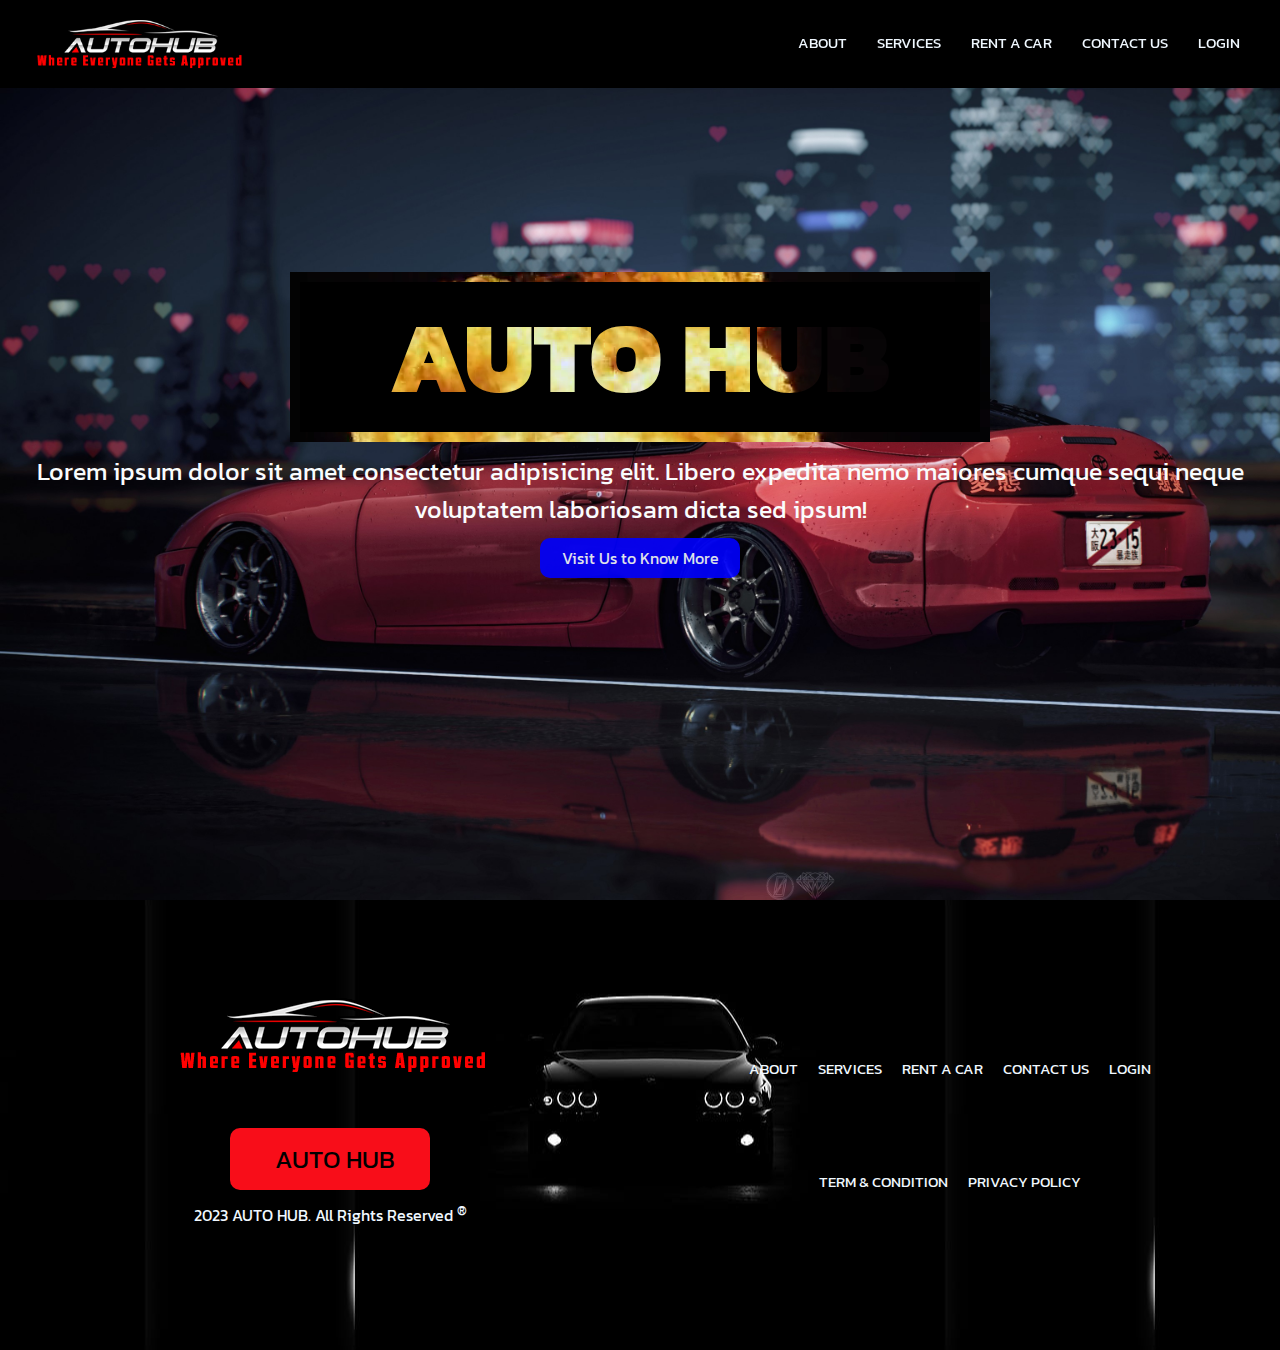
<file: index.html>
<!DOCTYPE html>
<html>

<head>
    <title>PROJECT</title>
    <link rel="stylesheet" type="text/css" href="./index.css" />
    <meta name="viewport" content="width=device-width,initial-scale=1.0">
    <link rel="stylesheet" href="https://cdnjs.cloudflare.com/ajax/libs/font-awesome/6.4.2/css/all.min.css"
        integrity="sha512-z3gLpd7yknf1YoNbCzqRKc4qyor8gaKU1qmn+CShxbuBusANI9QpRohGBreCFkKxLhei6S9CQXFEbbKuqLg0DA=="
        crossorigin="anonymous" referrerpolicy="no-referrer" />
    <link rel="preconnect" href="https://fonts.googleapis.com">
    <link rel="preconnect" href="https://fonts.gstatic.com" crossorigin>
    <link
        href="https://fonts.googleapis.com/css2?family=Kanit:ital,wght@0,100;0,200;0,300;0,400;0,500;0,600;0,700;0,800;0,900;1,100;1,200;1,300;1,400;1,500;1,600;1,700;1,800;1,900&family=Poppins:wght@400;500;600&family=Roboto:wght@100;300;400;500;700;900&family=Tilt+Prism&display=swap"
        rel="stylesheet">
</head>

<body>
    <div class="container">
        <div class="nav">
            <a href="./index.html"> <img src="./logo.png" class="mainlogo" /> </a>
            <input type="checkbox" id="bar" />
            <label for="bar">
                <i class="fa-solid fa-bars"></i>
            </label>
            <div class="list">
                <a href="./about.html">
                    <ul>about</ul>
                </a>
                <a href="./service.html">
                    <ul>Services</ul>
                </a>
                <a href="./carrents.html">
                    <ul>rent a car</ul>
                </a>
                <a href="./contact.html">
                    <ul>contact us</ul>
                </a>
                <a href="./login.html" target="_blank">
                    <ul>login</ul>
                </a>
            </div>
        </div>
        <div class="contentimg">
            <div class="animation">
                <video src=".//fire video.mp4" autoplay loop muted></video>
                <h1 class="title">AUTO HUB </h1>
            </div>
            <p>Lorem ipsum dolor sit amet consectetur adipisicing elit. Libero expedita nemo maiores cumque sequi neque
                voluptatem laboriosam dicta sed ipsum!</p>
            <button class="indexbutton">Visit Us to Know More</button>
        </div>
    </div>
    <div class="bottombox">
        <div class="bottombox1">
            <img src="./logo.png" />
            <button><i class="fa-solid fa-location-dot fa-location box1font"></i>AUTO HUB</button>
            <p>2023 AUTO HUB. All Rights Reserved <sup>®</sup></p>
        </div>
        <div class="bottombox2">
            <div class="bottomlist">
                <div class="navbar">
                    <a href="./about.html">
                        <ul>about</ul>
                    </a>
                    <a href="./service.html">
                        <ul>Services</ul>
                    </a>
                    <a href="./carrents.html">
                        <ul>rent a car</ul>
                    </a>
                    <a href="./contact.html">
                        <ul>Contact us</ul>
                    </a>
                    <a href="./login.html" target="_blank">
                        <ul>login</ul>
                    </a>
                </div>
                <div class="bottomfonts">
                    <h1><i class="fa-brands fa-facebook-f "></i></h1>
                    <h1><i class="fa-brands fa-instagram "></i></h1>
                    <h1><i class="fa-brands fa-youtube "></i></h1>
                    <h1><i class="fa-brands fa-whatsapp"></i></h1>
                </div>
                <div class="tandc">
                    <p>Term & condition</p>
                    <p>Privacy Policy</p>
                </div>
            </div>
        </div>
    </div>
</body>

</html>
</file>
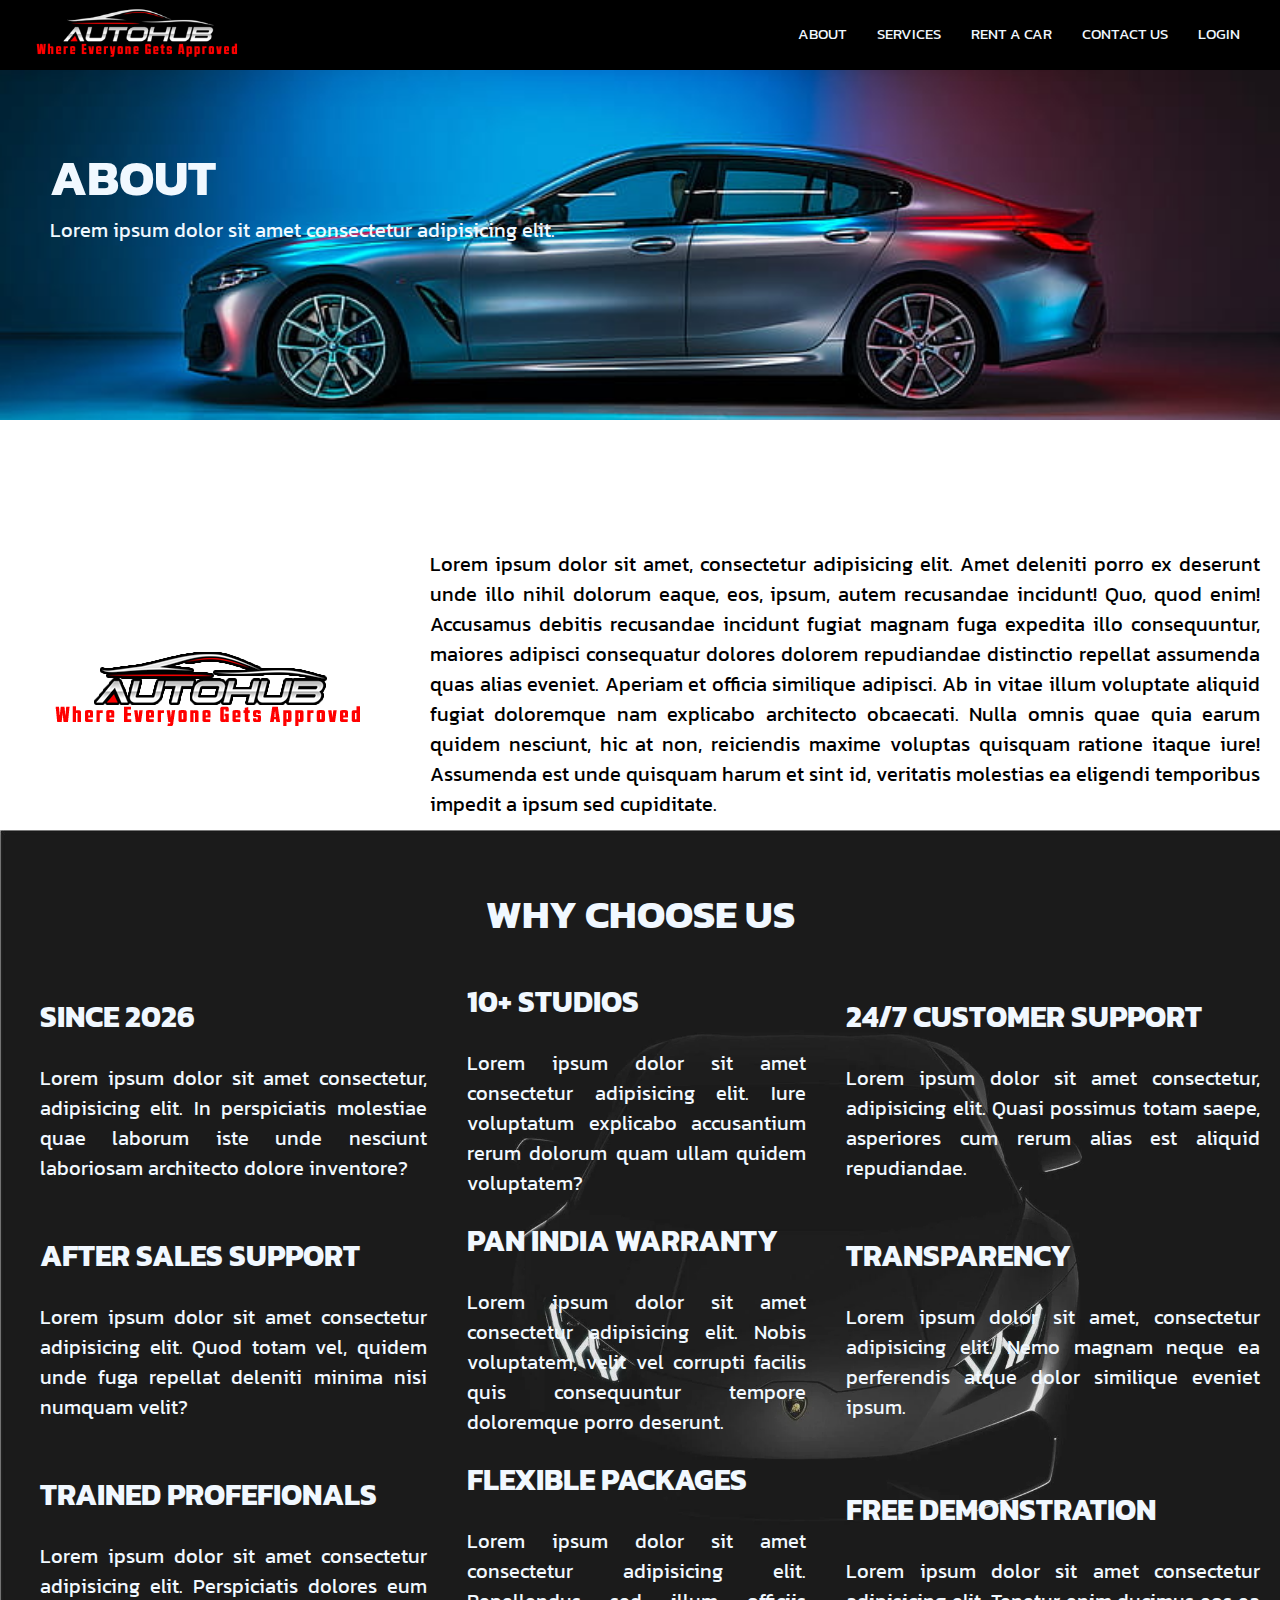
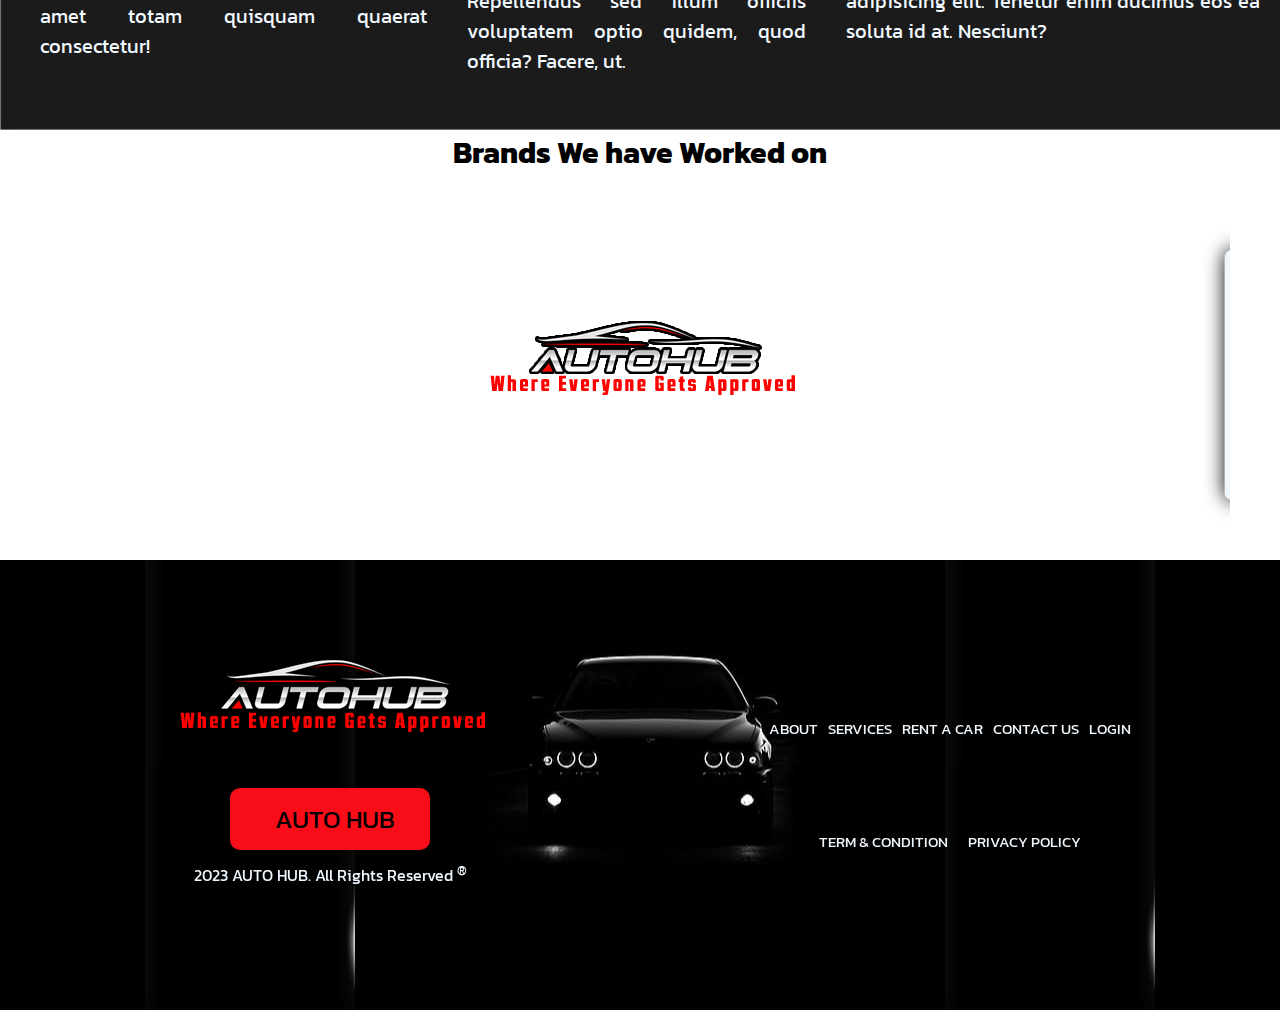
<file: about.html>
<!DOCTYPE html>
<html>

<head>
    <title>ABOUT</title>
    <link rel="stylesheet" type="text/css" href="./about.css" />
    <meta name="viewport" content="width=device-width,initial-scale=1.0">
    <link rel="stylesheet" href="https://cdnjs.cloudflare.com/ajax/libs/font-awesome/6.4.2/css/all.min.css"
        integrity="sha512-z3gLpd7yknf1YoNbCzqRKc4qyor8gaKU1qmn+CShxbuBusANI9QpRohGBreCFkKxLhei6S9CQXFEbbKuqLg0DA=="
        crossorigin="anonymous" referrerpolicy="no-referrer" />
    <link
        href="https://fonts.googleapis.com/css2?family=Kanit:ital,wght@0,100;0,200;0,300;0,400;0,500;0,600;0,700;0,800;0,900;1,100;1,200;1,300;1,400;1,500;1,600;1,700;1,800;1,900&family=Poppins:wght@400;500;600&family=Roboto:wght@100;300;400;500;700;900&family=Tilt+Prism&display=swap"
        rel="stylesheet">
</head>

<body>
    <div class="container">
        <div class="nav">
            <a href="./index.html"> <img src="./logo.png" class="mainlogo" /> </a>
            <input type="checkbox" id="bar" />
            <label for="bar">
                <i class="fa-solid fa-bars"></i>
            </label>
            <div class="list">
                <a href="./about.html">
                    <ul>about</ul>
                </a>
                <a href="./service.html">
                    <ul>Services</ul>
                </a>
                <a href="./carrents.html">
                    <ul>rent a car</ul>
                </a>
                <a href="./contact.html">
                    <ul>contact us</ul>
                </a>
                <a href="./login.html" target="_blank">
                    <ul>login</ul>
                </a>
            </div>
        </div>
        <div class="aboutimg">
            <img src="./about wallpaper.png" class="aboutwallpaper" />
            <img src="./aboutmobile.jpg" class="aboutmobile" />
        </div>
        <div class="aboutheading">
            <h1>ABOUT</h1>
            <p>Lorem ipsum dolor sit amet consectetur adipisicing elit.</p>
        </div>
        <div class="aboutcontent">
            <img src="./logo.png" class="logo" />
            <p>Lorem ipsum dolor sit amet, consectetur adipisicing elit. Amet deleniti porro ex deserunt unde illo nihil
                dolorum eaque, eos, ipsum, autem recusandae incidunt! Quo, quod enim! Accusamus debitis recusandae
                incidunt fugiat magnam fuga expedita illo consequuntur, maiores adipisci consequatur dolores dolorem
                repudiandae distinctio repellat assumenda quas alias eveniet. Aperiam et officia similique adipisci. Ab
                in vitae illum voluptate aliquid fugiat doloremque nam explicabo architecto obcaecati. Nulla omnis quae
                quia earum quidem nesciunt, hic at non, reiciendis maxime voluptas quisquam ratione itaque iure!
                Assumenda est unde quisquam harum et sint id, veritatis molestias ea eligendi temporibus impedit a ipsum
                sed cupiditate.</p>
        </div>
        <div class="aboutfontbox">
            <h1>WHY CHOOSE US</h1>
            <div class="aboutfont">
                <div class="fontabout">
                    <i class="fa-solid fa-medal fa-about"></i>
                    <span class="aboutfontcontent">
                        <h2>SINCE 2026</h2><br>
                        <p>Lorem ipsum dolor sit amet consectetur, adipisicing elit. In perspiciatis molestiae quae
                            laborum iste unde nesciunt laboriosam architecto dolore inventore?</p>
                    </span>
                </div>
                <div class="fontabout">
                    <i class="fa-solid fa-trophy fa-about"></i>
                    <span class="aboutfontcontent">
                        <h2>10+ STUDIOS</h2><br>
                        <p>Lorem ipsum dolor sit amet consectetur adipisicing elit. Iure voluptatum explicabo
                            accusantium rerum dolorum quam ullam quidem voluptatem?</p>
                    </span>
                </div>
                <div class="fontabout">
                    <i class="fa-solid fa-desktop fa-about"></i>
                    <span class="aboutfontcontent">
                        <h2>24/7 CUSTOMER SUPPORT</h2><br>
                        <p>Lorem ipsum dolor sit amet consectetur, adipisicing elit. Quasi possimus totam saepe,
                            asperiores cum rerum alias est aliquid repudiandae.</p>
                    </span>
                </div>
                <div class="fontabout">
                    <i class="fa-solid fa-headset fa-about"></i>
                    <span class="aboutfontcontent">
                        <h2>AFTER SALES SUPPORT</h2><br>
                        <p>Lorem ipsum dolor sit amet consectetur adipisicing elit. Quod totam vel, quidem unde fuga
                            repellat deleniti minima nisi numquam velit?</p>
                    </span>
                </div>
                <div class="fontabout">
                    <i class="fa-solid fa-shield fa-about"></i>
                    <span class="aboutfontcontent">
                        <h2>PAN INDIA WARRANTY</h2><br>
                        <p>Lorem ipsum dolor sit amet consectetur adipisicing elit. Nobis voluptatem, velit vel corrupti
                            facilis quis consequuntur tempore doloremque porro deserunt.</p>
                    </span>
                </div>
                <div class="fontabout fontabout1">
                    <i class="fa-solid fa-magnifying-glass fa-about"></i>
                    <span class="aboutfontcontent">
                        <h2>TRANSPARENCY</h2><br>
                        <p>Lorem ipsum dolor sit amet, consectetur adipisicing elit. Nemo magnam neque ea perferendis
                            atque dolor similique eveniet ipsum.</p>
                    </span>
                </div>
                <div class="fontabout fontabout1">
                    <i class="fa-solid fa-user-tie fa-about"></i>
                    <span class="aboutfontcontent">
                        <h2>TRAINED PROFEFIONALS</h2><br>
                        <p>Lorem ipsum dolor sit amet consectetur adipisicing elit. Perspiciatis dolores eum amet totam
                            quisquam quaerat consectetur!</p>
                    </span>
                </div>
                <div class="fontabout fontabout1">
                    <i class="fa-solid fa-sack-dollar fa-about"></i>
                    <span class="aboutfontcontent">
                        <h2>FLEXIBLE PACKAGES</h2><br>
                        <p>Lorem ipsum dolor sit amet consectetur adipisicing elit. Repellendus sed illum officiis
                            voluptatem optio quidem, quod officia? Facere, ut.</p>
                    </span>
                </div>
                <div class="fontabout fontabout1">
                    <i class="fa-solid fa-car fa-about"></i>
                    <span class="aboutfontcontent">
                        <h2>FREE DEMONSTRATION</h2><br>
                        <p>Lorem ipsum dolor sit amet consectetur adipisicing elit. Tenetur enim ducimus eos ea soluta
                            id at. Nesciunt?</p>
                    </span>
                </div>
            </div>
        </div>

        <div class="aboutbrands">
            <div class="brandsh1">
                <h1>Brands We have Worked on</h1>
            </div>
            <marquee scrollamount="20" smooth>
                <div class="brandbox">
                    <div class="brands">
                        <img src="./bens logo.jpeg" class="brands1" />
                        <h3>Mercedes Bens</h3>
                    </div>
                    <div class="brands">
                        <img src="./Audi logo.jpeg" class="brands1" />
                        <h3>Audi</h3>
                    </div>
                    <div class="brands">
                        <img src="./vwolswagen logo.jpeg" class="brands1" />
                        <h3>Vwolswagen</h3>
                    </div>
                    <div class="brands">
                        <img src="./skoda logo.png" class="brands1" />
                        <h3>Skoda</h3>
                    </div>
                </div>
            </marquee>
        </div>
        <div class="bottombox">
            <div class="bottombox1">
                <img src="./logo.png" />
                <button><i class="fa-solid fa-location-dot fa-location box1font"></i>AUTO HUB</button>
                <p>2023 AUTO HUB. All Rights Reserved <sup>®</sup></p>
            </div>
            <div class="bottombox2">
                <div class="bottomlist">
                    <div class="navbar">
                        <a href="./about.html">
                            <ul>about</ul>
                        </a>
                        <a href="./service.html">
                            <ul>Services</ul>
                        </a>
                        <a href="./carrents.html">
                            <ul>rent a car</ul>
                        </a>
                        <a href="./contact.html">
                            <ul>Contact us</ul>
                        </a>
                        <a href="./login.html" target="_blank">
                            <ul>login</ul>
                        </a>
                    </div>
                    <div class="bottomfonts">
                        <h1><i class="fa-brands fa-facebook-f "></i></h1>
                        <h1><i class="fa-brands fa-instagram "></i></h1>
                        <h1><i class="fa-brands fa-youtube "></i></h1>
                        <h1><i class="fa-brands fa-whatsapp"></i></h1>
                    </div>
                    <div class="tandc">
                        <p>Term & condition</p>
                        <p>Privacy Policy</p>
                    </div>
                </div>
            </div>
        </div>
    </div>
</body>

</html>
</file>
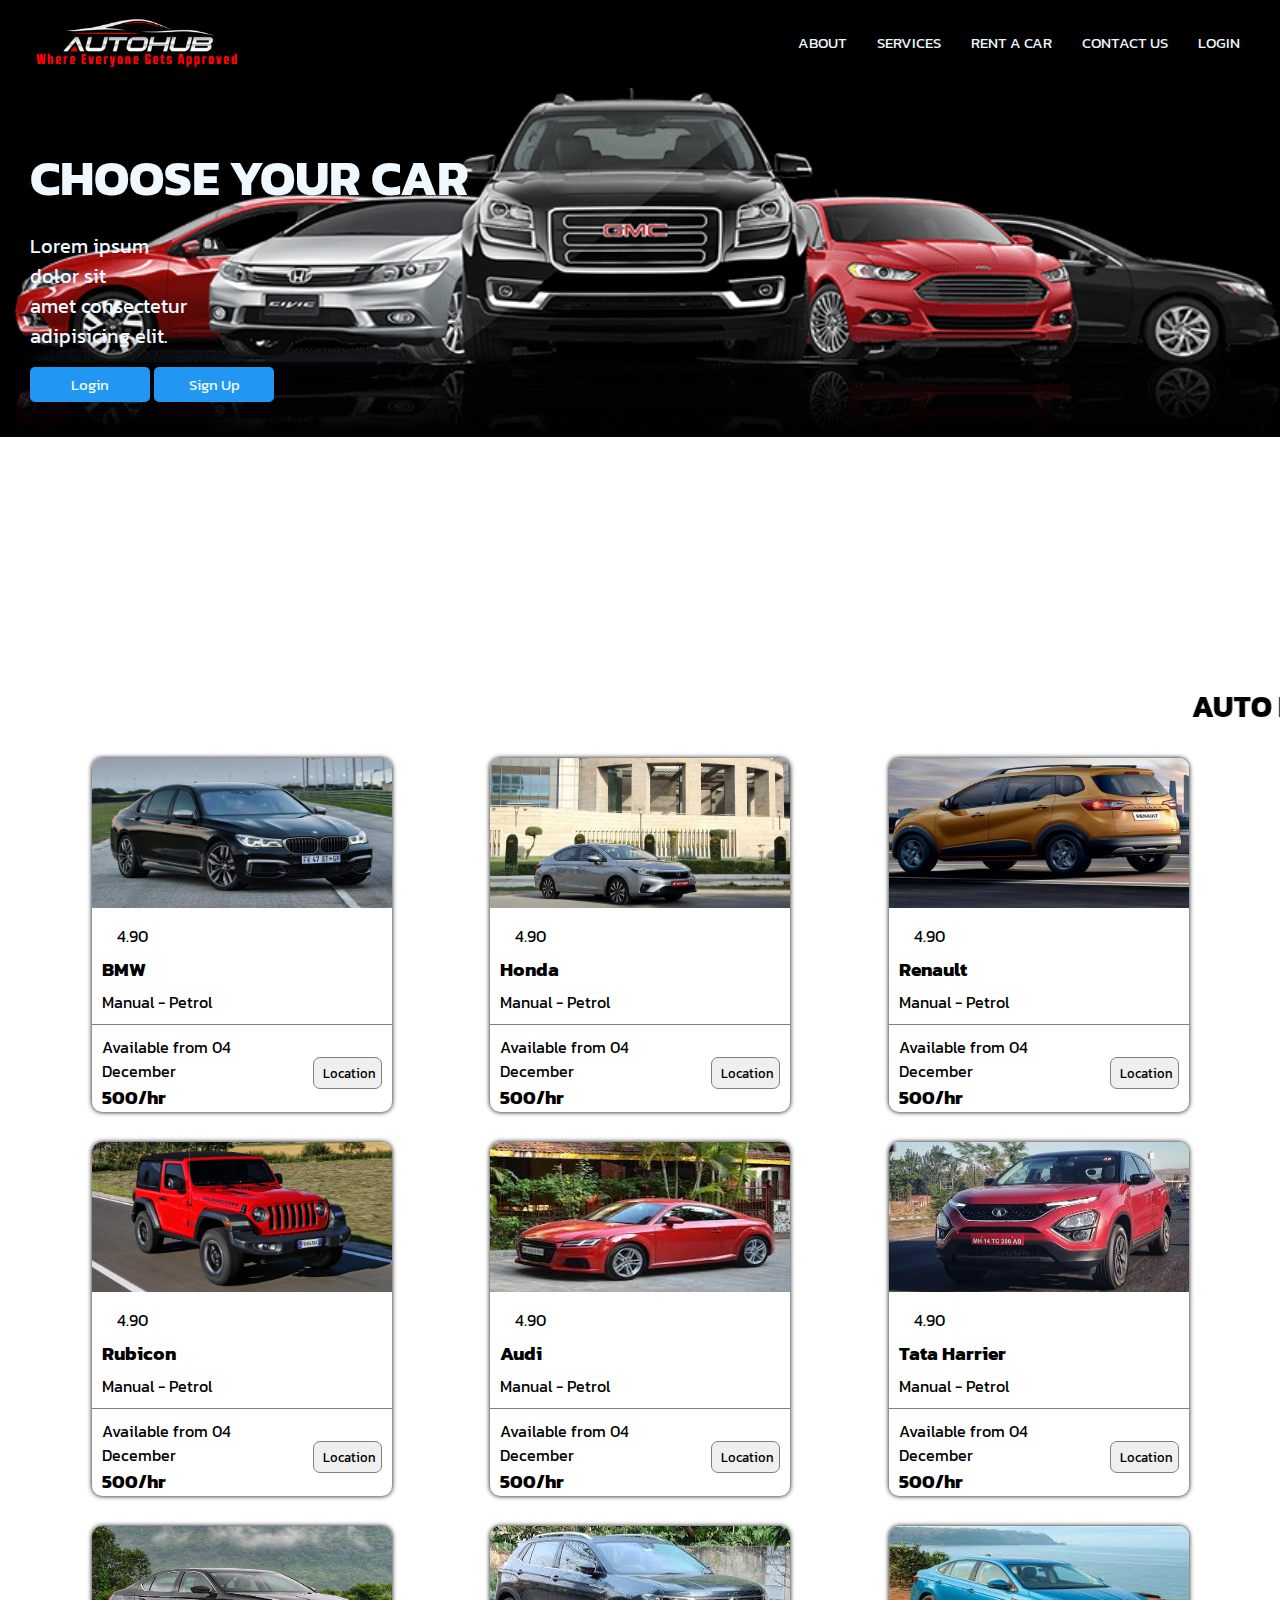
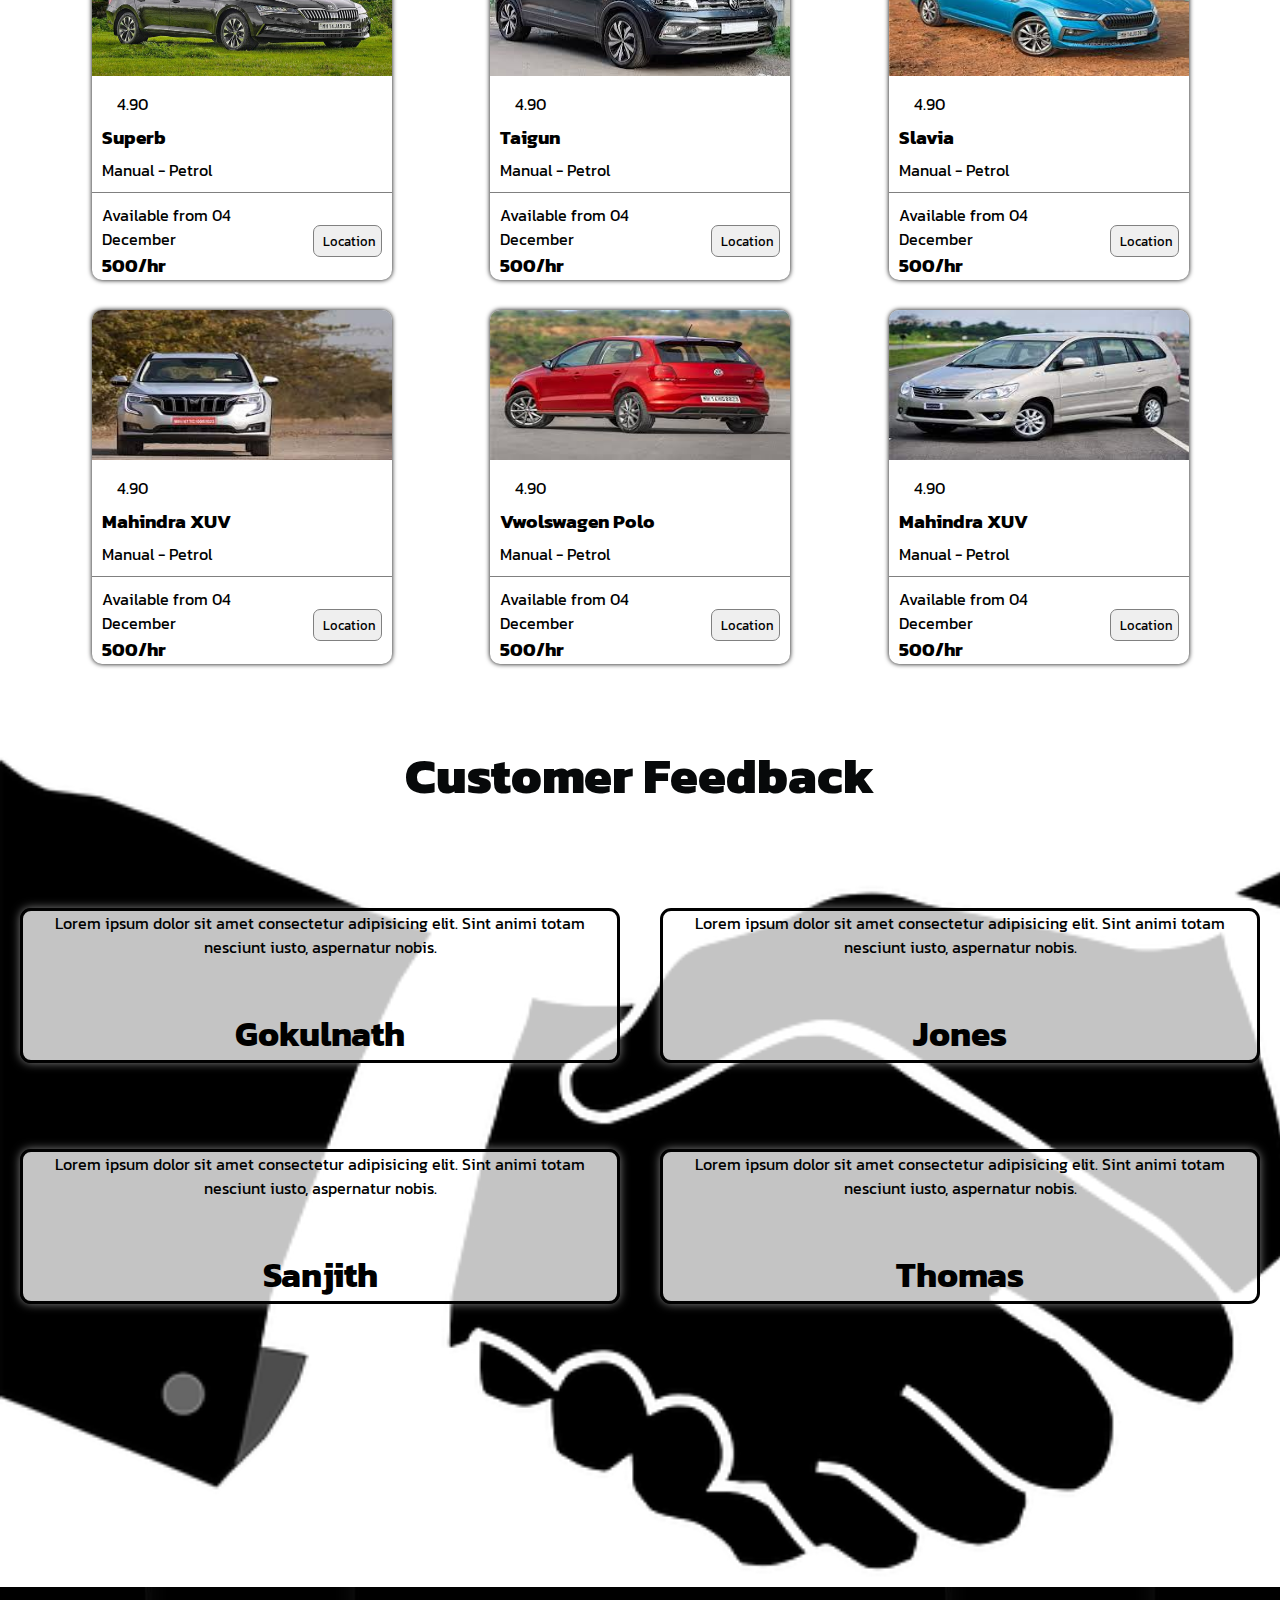
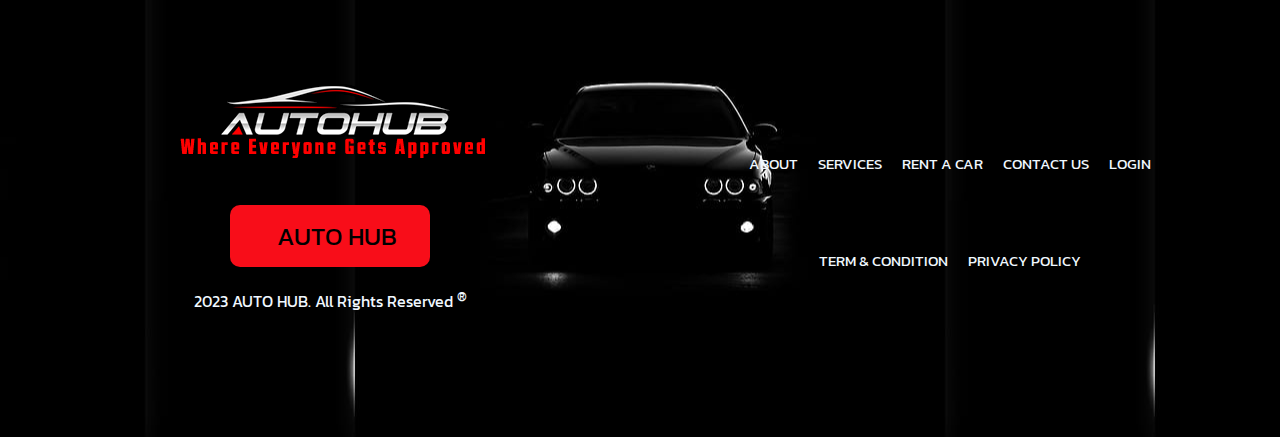
<file: carrents.html>
<!DOCTYPE html>
<html>

<head>
    <title>SERVICE</title>
    <link rel="stylesheet" type="text/css" href="./carrents.css" />
    <meta name="viewport" content="width=device-width,initial-scale=1.0">
    <link rel="stylesheet" href="https://cdnjs.cloudflare.com/ajax/libs/font-awesome/6.4.2/css/all.min.css"
        integrity="sha512-z3gLpd7yknf1YoNbCzqRKc4qyor8gaKU1qmn+CShxbuBusANI9QpRohGBreCFkKxLhei6S9CQXFEbbKuqLg0DA=="
        crossorigin="anonymous" referrerpolicy="no-referrer" />
    <link
        href="https://fonts.googleapis.com/css2?family=Kanit:ital,wght@0,100;0,200;0,300;0,400;0,500;0,600;0,700;0,800;0,900;1,100;1,200;1,300;1,400;1,500;1,600;1,700;1,800;1,900&family=Poppins:wght@400;500;600&family=Roboto:wght@100;300;400;500;700;900&family=Tilt+Prism&display=swap"
        rel="stylesheet">
</head>

<body>
    <div class="rentcontainer">
        <div class="nav">
            <a href="./index.html"> <img src="./logo.png" class="mainlogo" /> </a>
            <input type="checkbox" id="bar" />
            <label for="bar">
                <i class="fa-solid fa-bars"></i>
            </label>
            <div class="list">
                <a href="./about.html">
                    <ul>about</ul>
                </a>
                <a href="./service.html">
                    <ul>Services</ul>
                </a>
                <a href="./carrents.html">
                    <ul>rent a car</ul>
                </a>
                <a href="./contact.html">
                    <ul>contact us</ul>
                </a>
                <a href="./login.html" target="_blank">
                    <ul>login</ul>
                </a>
            </div>
        </div>
        <div class="rentimg">
            <img src="./car rent wallpeper.png" class="rentwallpaper" />
            <img src="./car rent wallpaper.jpeg" class="mobile" />
        </div>
        <div class="rentheading">
            <h1>CHOOSE YOUR CAR</h1>
            <p>Lorem ipsum <br>dolor sit<br> amet consectetur <br>adipisicing elit. </p>
            <div class="loginpage">
                <button><a href="./login.html" target="_blank">Login</a></button>
                <button><a href="./login.html" target="_blank">Sign Up</a></button>
            </div>
        </div>
        <marquee direction="left" scrollamount="10">AUTO HUB</marquee><br />
        <div class="rentbox">
            <div class="rentphotobox">
                <img src="./Car rent image bmw.jpg" class="rentphotoboximg" />
                <div class="offerdetails">
                    <div class="ratings">
                        <p><i class="fa-solid fa-star"></i>4.90</p>
                        <h3>BMW</h3>
                        <p>Manual - Petrol</p>
                    </div>
                    <div class="rentprice">
                        <span>
                            <p>Available from 04<br>December</p>
                            <h3>500/hr</h3>
                        </span>
                        <button><i class="fa-solid fa-location-dot"></i> Location</button>
                    </div>
                </div>
            </div>
            <div class="rentphotobox">
                <img src="./Honda car rent image.webp" class="rentphotoboximg" />
                <div class="offerdetails">
                    <div class="ratings">
                        <p><i class="fa-solid fa-star"></i>4.90</p>
                        <h3>Honda</h3>
                        <p>Manual - Petrol</p>
                    </div>
                    <div class="rentprice">
                        <span>
                            <p>Available from 04<br>December</p>
                            <h3>500/hr</h3>
                        </span>
                        <button><i class="fa-solid fa-location-dot"></i> Location</button>
                    </div>
                </div>
            </div>
            <div class="rentphotobox">
                <img src="./Renault car  rent image.jpg" class="rentphotoboximg" />
                <div class="offerdetails">
                    <div class="ratings">
                        <p><i class="fa-solid fa-star"></i>4.90</p>
                        <h3>Renault</h3>
                        <p>Manual - Petrol</p>
                    </div>
                    <div class="rentprice">
                        <span>
                            <p>Available from 04<br>December</p>
                            <h3>500/hr</h3>
                        </span>
                        <button><i class="fa-solid fa-location-dot"></i> Location</button>
                    </div>
                </div>
            </div>
            <div class="rentphotobox">
                <img src="./rubicon_car rent image.jpg" class="rentphotoboximg" />
                <div class="offerdetails">
                    <div class="ratings">
                        <p><i class="fa-solid fa-star"></i>4.90</p>
                        <h3>Rubicon</h3>
                        <p>Manual - Petrol</p>
                    </div>
                    <div class="rentprice">
                        <span>
                            <p>Available from 04<br>December</p>
                            <h3>500/hr</h3>
                        </span>
                        <button><i class="fa-solid fa-location-dot"></i> Location</button>
                    </div>
                </div>
            </div>
            <div class="rentphotobox">
                <img src="./Audi car rent  img.jpeg" class="rentphotoboximg" />
                <div class="offerdetails">
                    <div class="ratings">
                        <p><i class="fa-solid fa-star"></i>4.90</p>
                        <h3>Audi</h3>
                        <p>Manual - Petrol</p>
                    </div>
                    <div class="rentprice">
                        <span>
                            <p>Available from 04<br>December</p>
                            <h3>500/hr</h3>
                        </span>
                        <button><i class="fa-solid fa-location-dot"></i> Location</button>
                    </div>
                </div>
            </div>
            <div class="rentphotobox">
                <img src="./Tata_Harrier_car rent img.webp" class="rentphotoboximg" />
                <div class="offerdetails">
                    <div class="ratings">
                        <p><i class="fa-solid fa-star"></i>4.90</p>
                        <h3>Tata Harrier</h3>
                        <p>Manual - Petrol</p>
                    </div>
                    <div class="rentprice">
                        <span>
                            <p>Available from 04<br>December</p>
                            <h3>500/hr</h3>
                        </span>
                        <button><i class="fa-solid fa-location-dot"></i> Location</button>
                    </div>
                </div>
            </div>
            <div class="rentphotobox">
                <img src="./Skoda Superb  car rent img.jpg" class="rentphotoboximg" />
                <div class="offerdetails">
                    <div class="ratings">
                        <p><i class="fa-solid fa-star"></i>4.90</p>
                        <h3>Superb</h3>
                        <p>Manual - Petrol</p>
                    </div>
                    <div class="rentprice">
                        <span>
                            <p>Available from 04<br>December</p>
                            <h3>500/hr</h3>
                        </span>
                        <button><i class="fa-solid fa-location-dot"></i> Location</button>
                    </div>
                </div>
            </div>
            <div class="rentphotobox">
                <img src="./taigun car rent img.jpeg" class="rentphotoboximg" />
                <div class="offerdetails">
                    <div class="ratings">
                        <p><i class="fa-solid fa-star"></i>4.90</p>
                        <h3>Taigun</h3>
                        <p>Manual - Petrol</p>
                    </div>
                    <div class="rentprice">
                        <span>
                            <p>Available from 04<br>December</p>
                            <h3>500/hr</h3>
                        </span>
                        <button><i class="fa-solid fa-location-dot"></i> Location</button>
                    </div>
                </div>
            </div>
            <div class="rentphotobox">
                <img src="/slavia car rnt img.jpeg" class="rentphotoboximg" />
                <div class="offerdetails">
                    <div class="ratings">
                        <p><i class="fa-solid fa-star"></i>4.90</p>
                        <h3>Slavia</h3>
                        <p>Manual - Petrol</p>
                    </div>
                    <div class="rentprice">
                        <span>
                            <p>Available from 04<br>December</p>
                            <h3>500/hr</h3>
                        </span>
                        <button><i class="fa-solid fa-location-dot"></i> Location</button>
                    </div>
                </div>
            </div>
            <div class="rentphotobox">
                <img src="./mahindra xuv car rent img.jpeg" class="rentphotoboximg" />
                <div class="offerdetails">
                    <div class="ratings">
                        <p><i class="fa-solid fa-star"></i>4.90</p>
                        <h3>Mahindra XUV</h3>
                        <p>Manual - Petrol</p>
                    </div>
                    <div class="rentprice">
                        <span>
                            <p>Available from 04<br>December</p>
                            <h3>500/hr</h3>
                        </span>
                        <button><i class="fa-solid fa-location-dot"></i> Location</button>
                    </div>
                </div>
            </div>
            <div class="rentphotobox">
                <img src="./polo car rent img.jpeg" class="rentphotoboximg" />
                <div class="offerdetails">
                    <div class="ratings">
                        <p><i class="fa-solid fa-star"></i>4.90</p>
                        <h3>Vwolswagen Polo</h3>
                        <p>Manual - Petrol</p>
                    </div>
                    <div class="rentprice">
                        <span>
                            <p>Available from 04<br>December</p>
                            <h3>500/hr</h3>
                        </span>
                        <button><i class="fa-solid fa-location-dot"></i> Location</button>
                    </div>
                </div>
            </div>
            <div class="rentphotobox">
                <img src="./innova car rent img.jpeg" class="rentphotoboximg" />
                <div class="offerdetails">
                    <div class="ratings">
                        <p><i class="fa-solid fa-star"></i>4.90</p>
                        <h3>Mahindra XUV</h3>
                        <p>Manual - Petrol</p>
                    </div>
                    <div class="rentprice">
                        <span>
                            <p>Available from 04<br>December</p>
                            <h3>500/hr</h3>
                        </span>
                        <button><i class="fa-solid fa-location-dot"></i> Location</button>
                    </div>
                </div>
            </div>
        </div>
        <div class="customerreview">
            <div class="customcontainer">
                <h1>Customer Feedback</h1>
                <div class="customsubcontainer">
                    <div class="customcolumnbox">
                        <div class="customone">
                            <span><i class="fa-solid fa-quote-left"></i></span><br />
                            <div class="customcontent">
                                <p>Lorem ipsum dolor sit amet consectetur adipisicing elit. Sint animi totam nesciunt
                                    iusto, aspernatur nobis.</p><br /><br />
                                <h2>Gokulnath</h2>
                            </div>
                        </div>
                        <div class="customone">
                            <span><i class="fa-solid fa-quote-left"></i></span><br />
                            <div class="customcontent">
                                <p>Lorem ipsum dolor sit amet consectetur adipisicing elit. Sint animi totam nesciunt
                                    iusto, aspernatur nobis.</p><br /><br />
                                <h2>Sanjith</h2>
                            </div>
                        </div>
                    </div>
                    <div class="customcolumnbox">
                        <div class="customone">
                            <span><i class="fa-solid fa-quote-left"></i></span><br />
                            <div class="customcontent">
                                <p>Lorem ipsum dolor sit amet consectetur adipisicing elit. Sint animi totam nesciunt
                                    iusto, aspernatur nobis.</p><br /><br />
                                <h2>Jones</h2>
                            </div>
                        </div>
                        <div class="customone">
                            <span><i class="fa-solid fa-quote-left"></i></span><br />
                            <div class="customcontent">
                                <p>Lorem ipsum dolor sit amet consectetur adipisicing elit. Sint animi totam nesciunt
                                    iusto, aspernatur nobis.</p><br /><br />
                                <h2>Thomas</h2>
                            </div>
                        </div>
                    </div>
                </div>
            </div>
        </div>
        <div class="bottombox">
            <div class="bottombox1">
                <img src="./logo.png" />
                <button><i class="fa-solid fa-location-dot fa-location box1font"></i>AUTO HUB</button>
                <p>2023 AUTO HUB. All Rights Reserved <sup>®</sup></p>
            </div>
            <div class="bottombox2">
                <div class="bottomlist">
                    <div class="navbar">
                        <a href="./about.html">
                            <ul>about</ul>
                        </a>
                        <a href="./service.html">
                            <ul>Services</ul>
                        </a>
                        <a href="./carrents.html">
                            <ul>rent a car</ul>
                        </a>
                        <a href="./contact.html">
                            <ul>contact us</ul>
                        </a>
                        <a href="./login.html" target="_blank">
                            <ul>login</ul>
                        </a>
                    </div>
                    <div class="bottomfonts">
                        <h1><i class="fa-brands fa-facebook-f "></i></h1>
                        <h1><i class="fa-brands fa-instagram "></i></h1>
                        <h1><i class="fa-brands fa-youtube "></i></h1>
                        <h1><i class="fa-brands fa-whatsapp"></i></h1>
                    </div>
                    <div class="tandc">
                        <p>Term & condition</p>
                        <p>Privacy Policy</p>
                    </div>
                </div>
            </div>
        </div>
    </div>
</body>
</file>
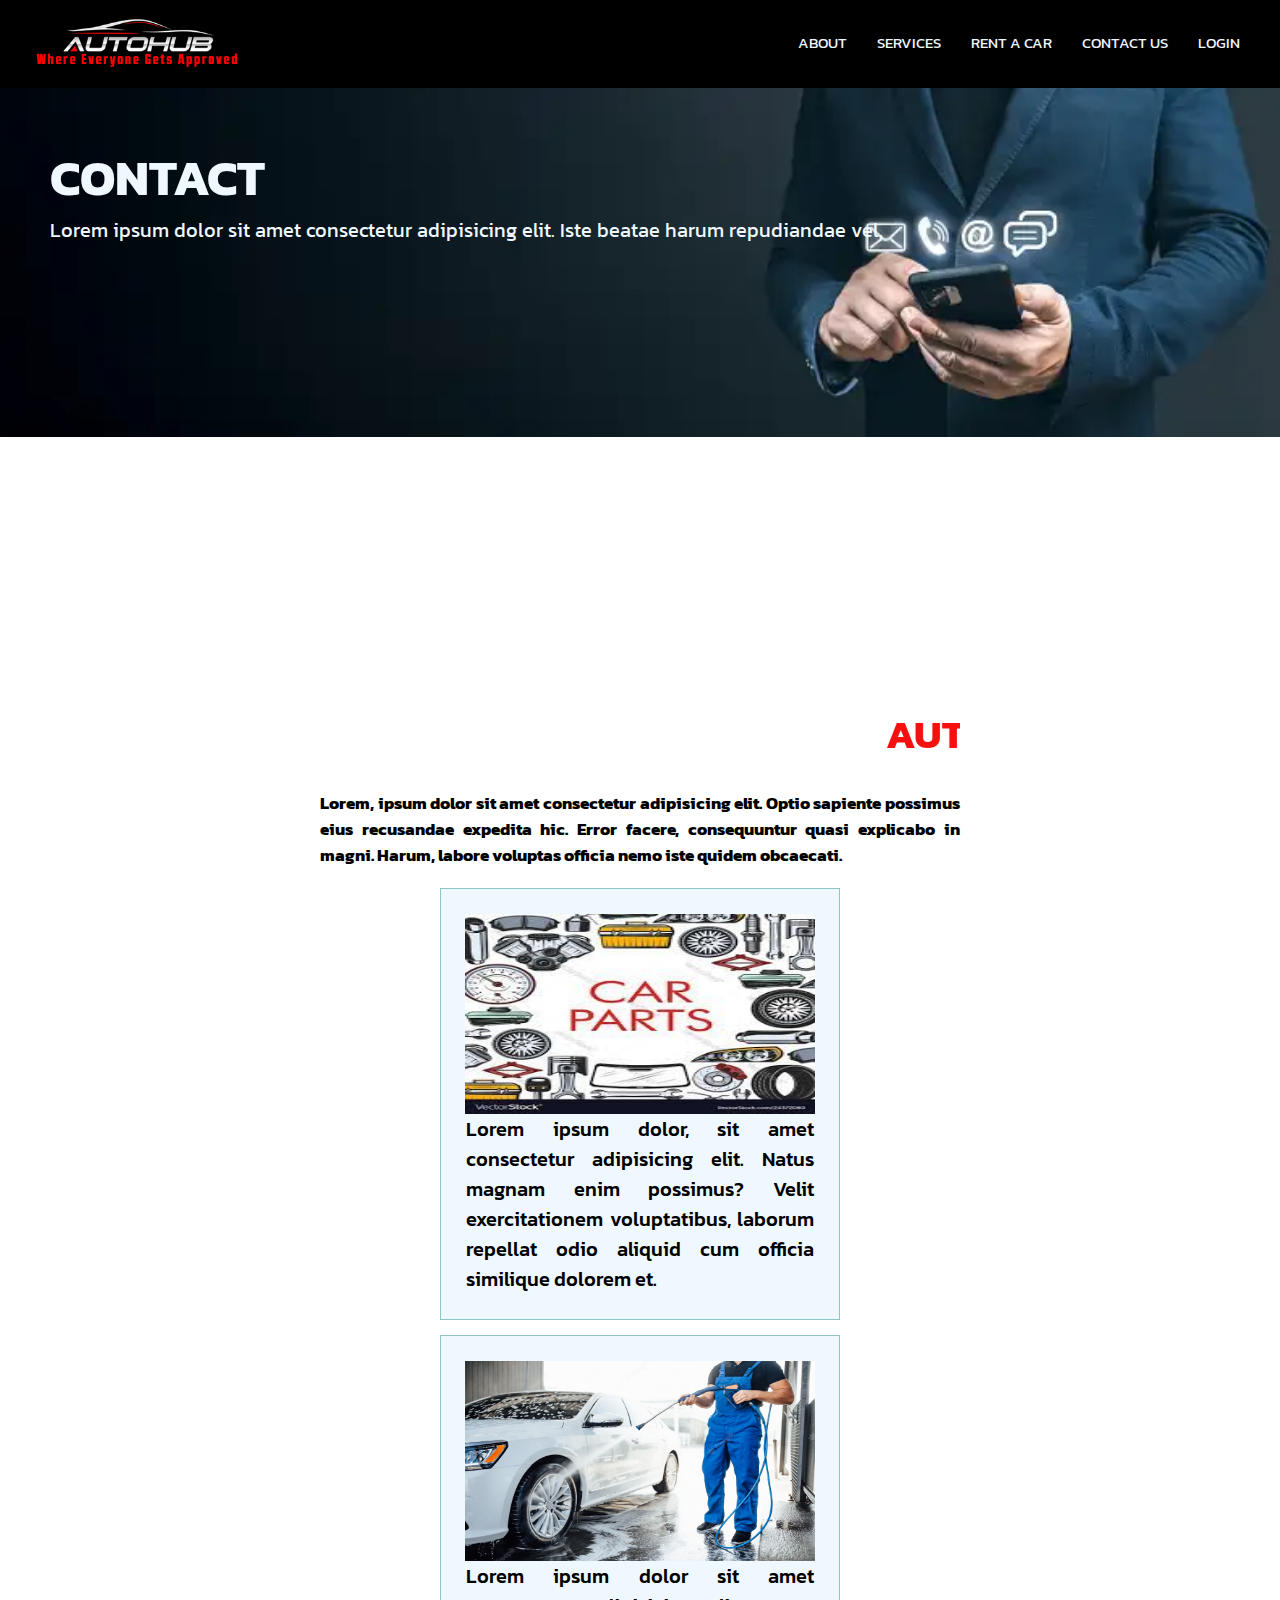
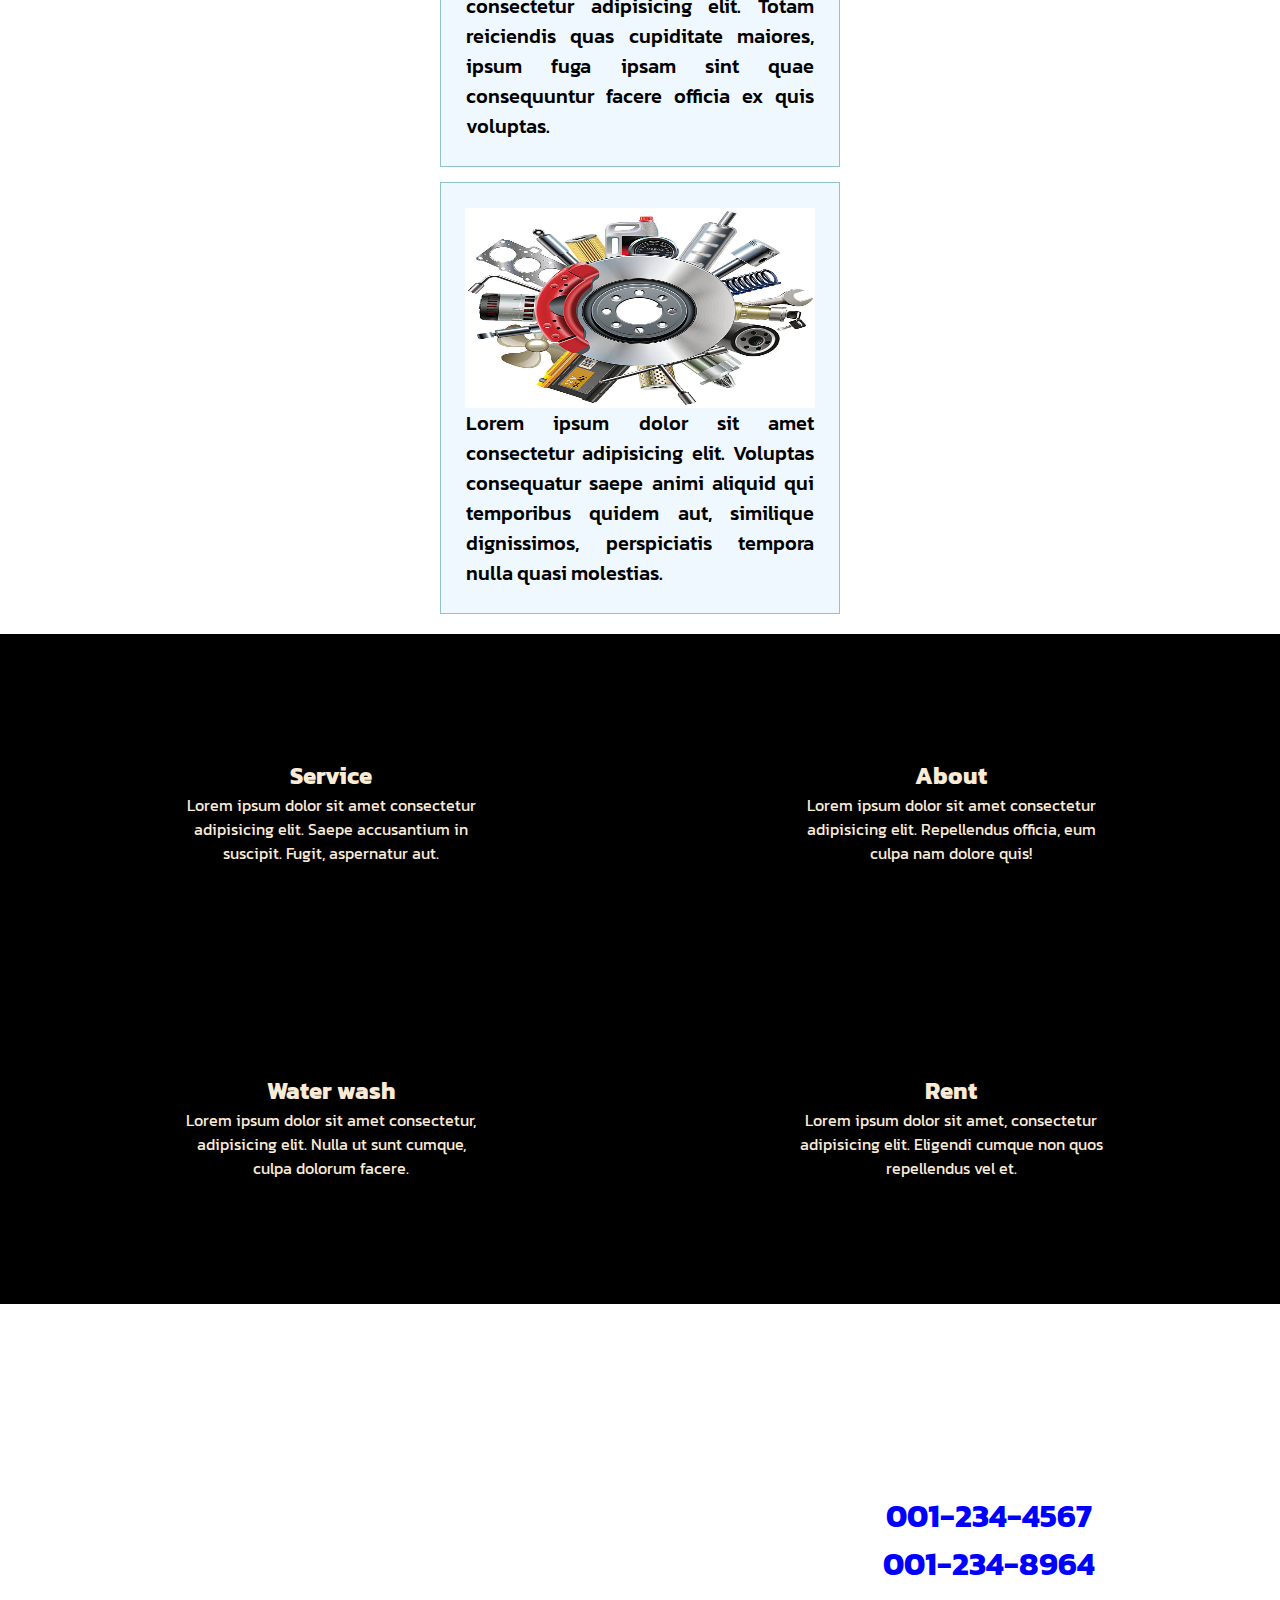
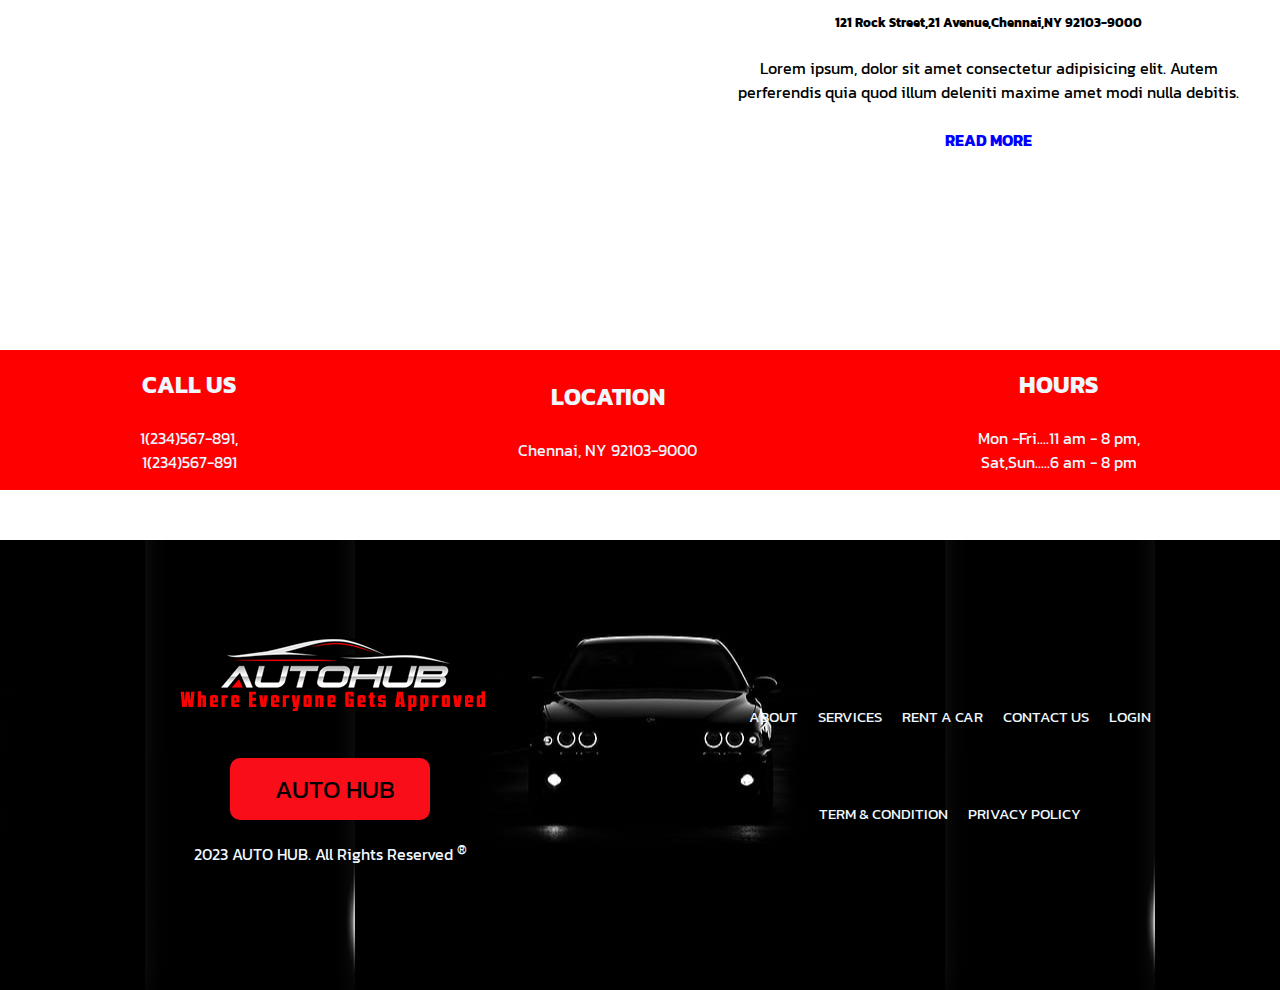
<file: contact.html>
<!DOCTYPE html>
<html>

<head>
    <title>CONTACT</title>
    <link rel="stylesheet" type="text/css" href="./contact.css" />
    <meta name="viewport" content="width=device-width,initial-scale=1.0">
    <link rel="stylesheet" href="https://cdnjs.cloudflare.com/ajax/libs/font-awesome/6.4.2/css/all.min.css"
        integrity="sha512-z3gLpd7yknf1YoNbCzqRKc4qyor8gaKU1qmn+CShxbuBusANI9QpRohGBreCFkKxLhei6S9CQXFEbbKuqLg0DA=="
        crossorigin="anonymous" referrerpolicy="no-referrer" />
    <link
        href="https://fonts.googleapis.com/css2?family=Kanit:ital,wght@0,100;0,200;0,300;0,400;0,500;0,600;0,700;0,800;0,900;1,100;1,200;1,300;1,400;1,500;1,600;1,700;1,800;1,900&family=Poppins:wght@400;500;600&family=Roboto:wght@100;300;400;500;700;900&family=Tilt+Prism&display=swap"
        rel="stylesheet">
</head>
 
<body>
    <div class="servicecontainer">
        <div class="nav">
            <a href="./index.html"> <img src="./logo.png" class="mainlogo" /> </a>
            <input type="checkbox" id="bar" />
            <label for="bar">
                <i class="fa-solid fa-bars"></i>
            </label>
            <div class="list">
                <a href="./about.html">
                    <ul>about</ul>
                </a>
                <a href="./service.html">
                    <ul>Services</ul>
                </a>
                <a href="./carrents.html">
                    <ul>rent a car</ul>
                </a>
                <a href="./contact.html">
                    <ul>contact us</ul>
                </a>
                <a href="./login.html" target="_blank">
                    <ul>login</ul>
                </a>
            </div>
        </div>
        <div class="serviceimg">
            <img src="./contact wallpaper image.webp" class="servicewallpaper" />
        </div>
        <div class="serviceheading">
            <h1>CONTACT</h1>
            <p>Lorem ipsum dolor sit amet consectetur adipisicing elit. Iste beatae harum repudiandae vel.</p>
        </div>
        <div class="contactcontainer">
            <div class="contactsubcontainer1">
                <div class="contactmenu">
                    <marquee direction="left" scrollamount="10">AUTO HUB</marquee><br />
                    <p>Lorem, ipsum dolor sit amet consectetur adipisicing elit. Optio sapiente possimus eius recusandae
                        expedita hic. Error facere, consequuntur quasi explicabo in magni. Harum, labore voluptas
                        officia nemo iste quidem obcaecati.</p>
                </div>
                <div class="contactimage123">
                    <div class="box">
                        <img src="./contact car spare parts.jpeg" class="img1" />
                        <p>Lorem ipsum dolor, sit amet consectetur adipisicing elit. Natus magnam enim possimus? Velit
                            exercitationem voluptatibus, laborum repellat odio aliquid cum officia similique dolorem et.
                        </p>
                    </div>
                    <div class="box">
                        <img src="./car water wash contact img.avif" class="img2" />
                        <p>Lorem ipsum dolor sit amet consectetur adipisicing elit. Totam reiciendis quas cupiditate
                            maiores, ipsum fuga ipsam sint quae consequuntur facere officia ex quis voluptas.</p>
                    </div>
                    <div class="box box3">
                        <img src="./car spar parts photo.jpg" class="img3" />
                        <p>Lorem ipsum dolor sit amet consectetur adipisicing elit. Voluptas consequatur saepe animi
                            aliquid qui temporibus quidem aut, similique dignissimos, perspiciatis tempora nulla quasi
                            molestias.</p>
                    </div>
                </div>
            </div>
            <div class="contactbottommed">
                <div class="one">
                    <span class="heart"><i class="fa-solid fa-car-side"></i></span>
                    <h2>Service</h2>
                    <p>Lorem ipsum dolor sit amet consectetur adipisicing elit. Saepe accusantium in suscipit. Fugit,
                        aspernatur aut.</p>
                </div>
                <div class="one">
                    <span class="heart"><i class="fa-solid fa-car-side"></i></span>
                    <h2>About</h2>
                    <p>Lorem ipsum dolor sit amet consectetur adipisicing elit. Repellendus officia, eum culpa nam
                        dolore quis!</p>
                </div>
                <div class="one">
                    <span class="heart"><i class="fa-solid fa-car-side"></i></span>
                    <h2>Water wash</h2>
                    <p>Lorem ipsum dolor sit amet consectetur, adipisicing elit. Nulla ut sunt cumque, culpa dolorum
                        facere.</p>
                </div>
                <div class="one">
                    <span class="heart"><i class="fa-solid fa-car-side"></i></span>
                    <h2>Rent</h2>
                    <p>Lorem ipsum dolor sit amet, consectetur adipisicing elit. Eligendi cumque non quos repellendus
                        vel et.</p>
                </div>
            </div>
        </div>
        <div class="contactsubcontainer3">
            <div class="map">
                <iframe
                    src="https://www.google.com/maps/embed?pb=!1m14!1m12!1m3!1d1036.5363716343122!2d77.4777538925874!3d10.236331128168946!2m3!1f0!2f0!3f0!3m2!1i1024!2i768!4f13.1!5e1!3m2!1sen!2sin!4v1690105746908!5m2!1sen!2sin"
                    width="600" height="450" style="border:0;" allowfullscreen="" loading="lazy"
                    referrerpolicy="no-referrer-when-downgrade"></iframe>
            </div>

            <a href="https://www.google.com/maps/@10.236331,77.477754,18z"><button class="mapbutton"><i
                        class="fa-solid fa-location-dot fa-location box1font"></i>FIND MY LOCATION</button></a>

            <div class="num">
                <h1>001-234-4567</h1>
                <h1>001-234-8964</h1><br />
                <h5>121 Rock Street,21 Avenue,Chennai,NY 92103-9000</h5><br />
                <p>Lorem ipsum, dolor sit amet consectetur adipisicing elit. Autem perferendis quia quod illum deleniti
                    maxime amet modi nulla debitis.</p><br />
                <h4>READ MORE</h4>
            </div>
        </div>
        <div class="contactsubcontainer4">
            <div class="last">
                <h2><span><i class="fa-solid fa-phone"></i></span> CALL US</h2><br />
                <p>1(234)567-891,</p>
                <p>1(234)567-891</p>
            </div>
            <div class="last">
                <h2><span><i class="fa-solid fa-location-dot"></i></span> LOCATION</h2><br />
                <p> Chennai, NY 92103-9000</p>
            </div>
            <div class="last">
                <h2><span><i class="fa-solid fa-clock"></i></span> HOURS</h2><br />
                <p>Mon -Fri....11 am - 8 pm,<br>Sat,Sun.....6 am - 8 pm</p>
            </div>
        </div>
        <div class="bottombox">
            <div class="bottombox1">
                <img src="./logo.png" />
                <button><i class="fa-solid fa-location-dot fa-location box1font"></i>AUTO HUB</button>
                <p>2023 AUTO HUB. All Rights Reserved <sup>®</sup></p>
            </div>
            <div class="bottombox2">
                <div class="bottomlist">
                    <div class="navbar">
                        <a href="./about.html">
                            <ul>about</ul>
                        </a>
                        <a href="./service.html">
                            <ul>Services</ul>
                        </a>
                        <a href="./carrents.html">
                            <ul>rent a car</ul>
                        </a>
                        <a href="./contact.html">
                            <ul>contact us</ul>
                        </a>
                        <a href="./login.html" target="_blank">
                            <ul>login</ul>
                        </a>
                    </div>
                    <div class="bottomfonts">
                        <h1><i class="fa-brands fa-facebook-f "></i></h1>
                        <h1><i class="fa-brands fa-instagram "></i></h1>
                        <h1><i class="fa-brands fa-youtube "></i></h1>
                        <h1><i class="fa-brands fa-whatsapp"></i></h1>
                    </div>
                    <div class="tandc">
                        <p>Term & condition</p>
                        <p>Privacy Policy</p>
                    </div>
                </div>
            </div>
        </div>
    </div>
</body>
</file>
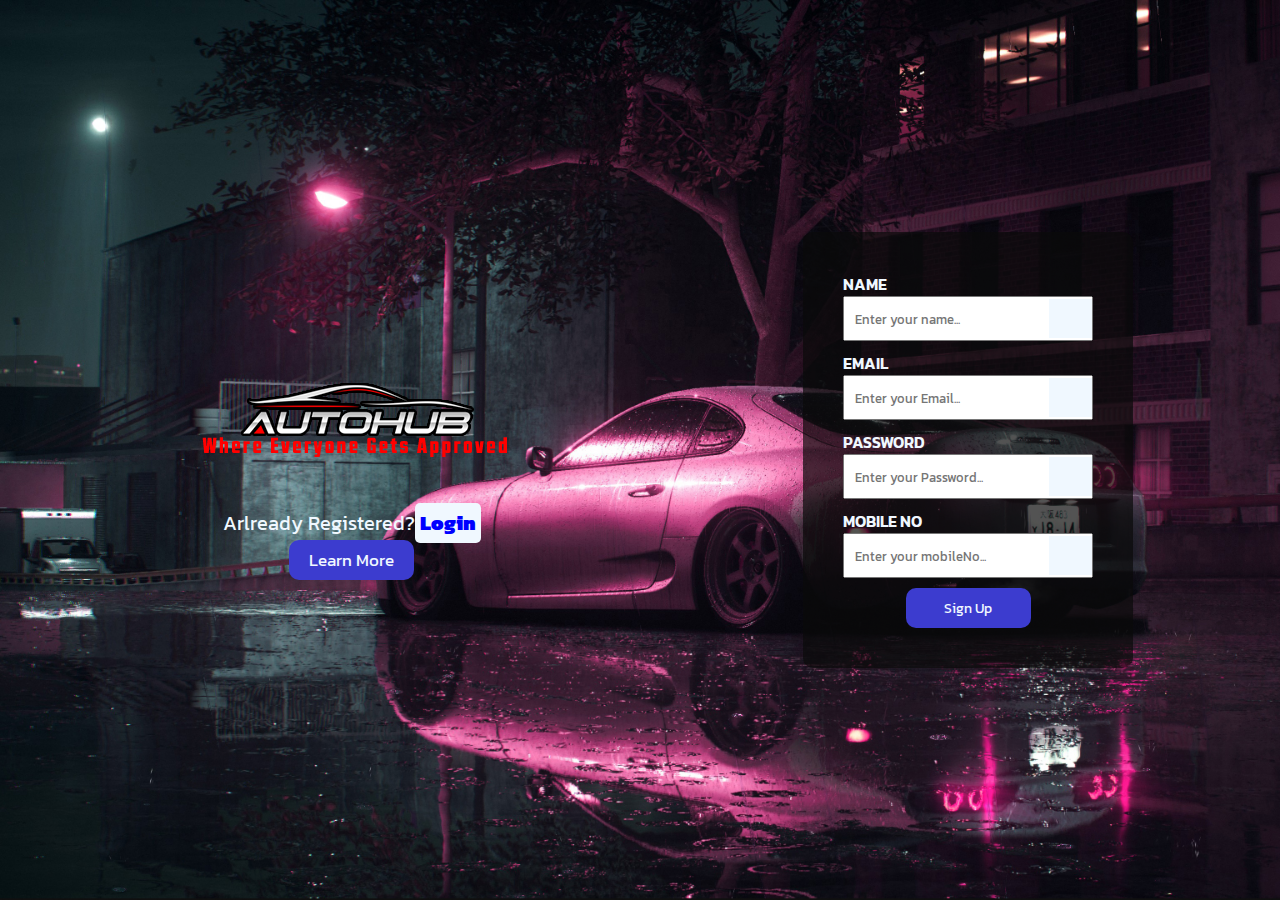
<file: login.html>
<!DOCTYPE html>
<html>

<head>
    <title>LOGIN</title>
    <link rel="stylesheet" type="text/css" href="./login.css" />
    <meta name="viewport" content="width=device-width,initial-scale=1.0">
    <link rel="stylesheet" href="https://cdnjs.cloudflare.com/ajax/libs/font-awesome/6.4.2/css/all.min.css"
        integrity="sha512-z3gLpd7yknf1YoNbCzqRKc4qyor8gaKU1qmn+CShxbuBusANI9QpRohGBreCFkKxLhei6S9CQXFEbbKuqLg0DA=="
        crossorigin="anonymous" referrerpolicy="no-referrer" />
    <link
        href="https://fonts.googleapis.com/css2?family=Kanit:ital,wght@0,100;0,200;0,300;0,400;0,500;0,600;0,700;0,800;0,900;1,100;1,200;1,300;1,400;1,500;1,600;1,700;1,800;1,900&family=Poppins:wght@400;500;600&family=Roboto:wght@100;300;400;500;700;900&family=Tilt+Prism&display=swap"
        rel="stylesheet">
</head>

<body>
    <div class="logincontainer">
        <div class="loginbox1">
            <a href="./index.html"> <img src="./logo.png" class="logo" /> </a>
            <p>Arlready Registered?<a href="#" class="login1">Login</a></p>
            <button>Learn More</button>
        </div>
        <div>
            <div class="loginsubcontainer">
                <form>
                    <label for="uname">
                        NAME
                    </label><br>
                    <span><input type="text" id="uname" placeholder="Enter your name..."><i
                            class="fa-solid fa-user"></i></span>
                </form>
                <form>
                    <label for="email">
                        EMAIL
                    </label><br>
                    <span><input type="text" id="email" placeholder="Enter your Email..."><i
                            class="fa-solid fa-envelope"></i></span>
                </form>
                <form>
                    <label for="passw">
                        PASSWORD
                    </label><br>
                    <span><input type="text" id="passw" placeholder="Enter your Password..."><i
                            class="fa-solid fa-key"></i></span>
                </form>
                <form>
                    <label for="Mb">
                        MOBILE NO
                    </label><br>
                    <span><input type="text" id="Mb" placeholder="Enter your mobileNo..."><i
                            class="fa-solid fa-phone-volume"></i></span>
                </form>
                <button>Sign Up</button>
            </div>
        </div>
    </div>
</body>
</file>
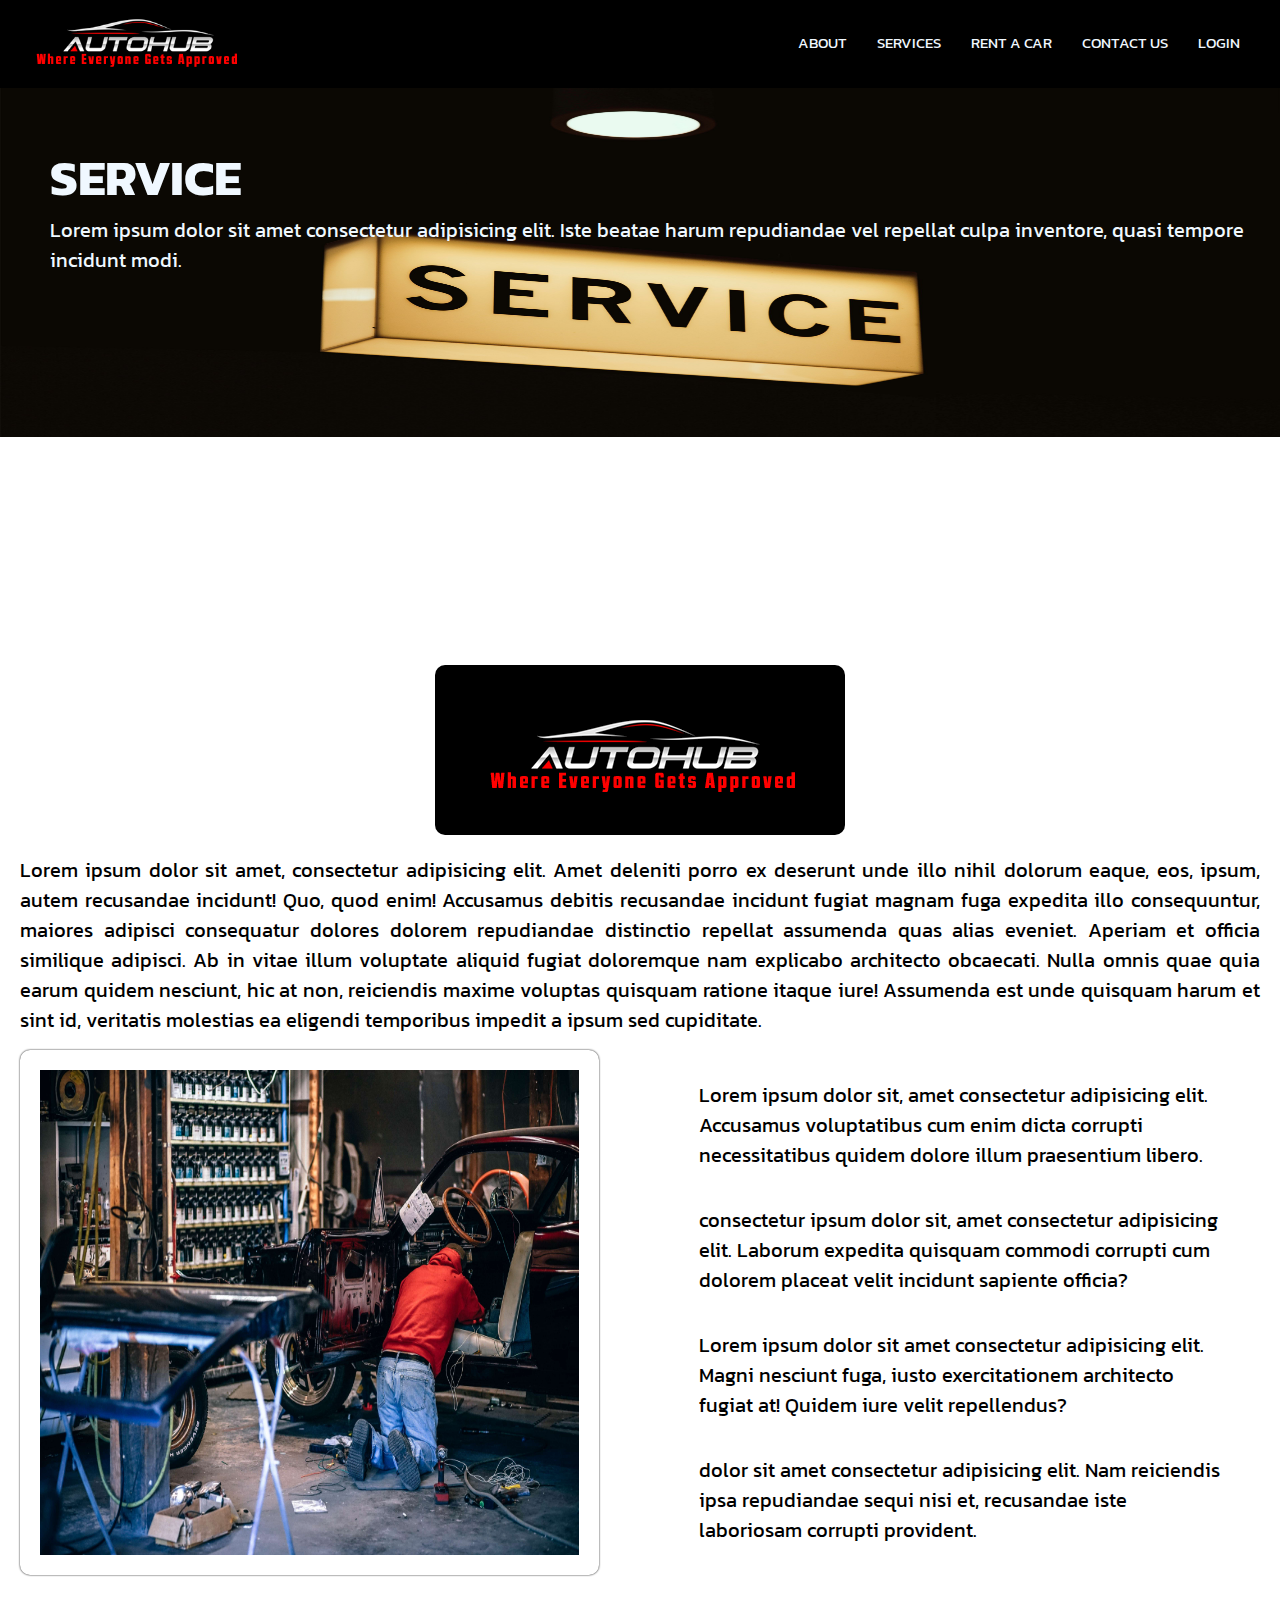
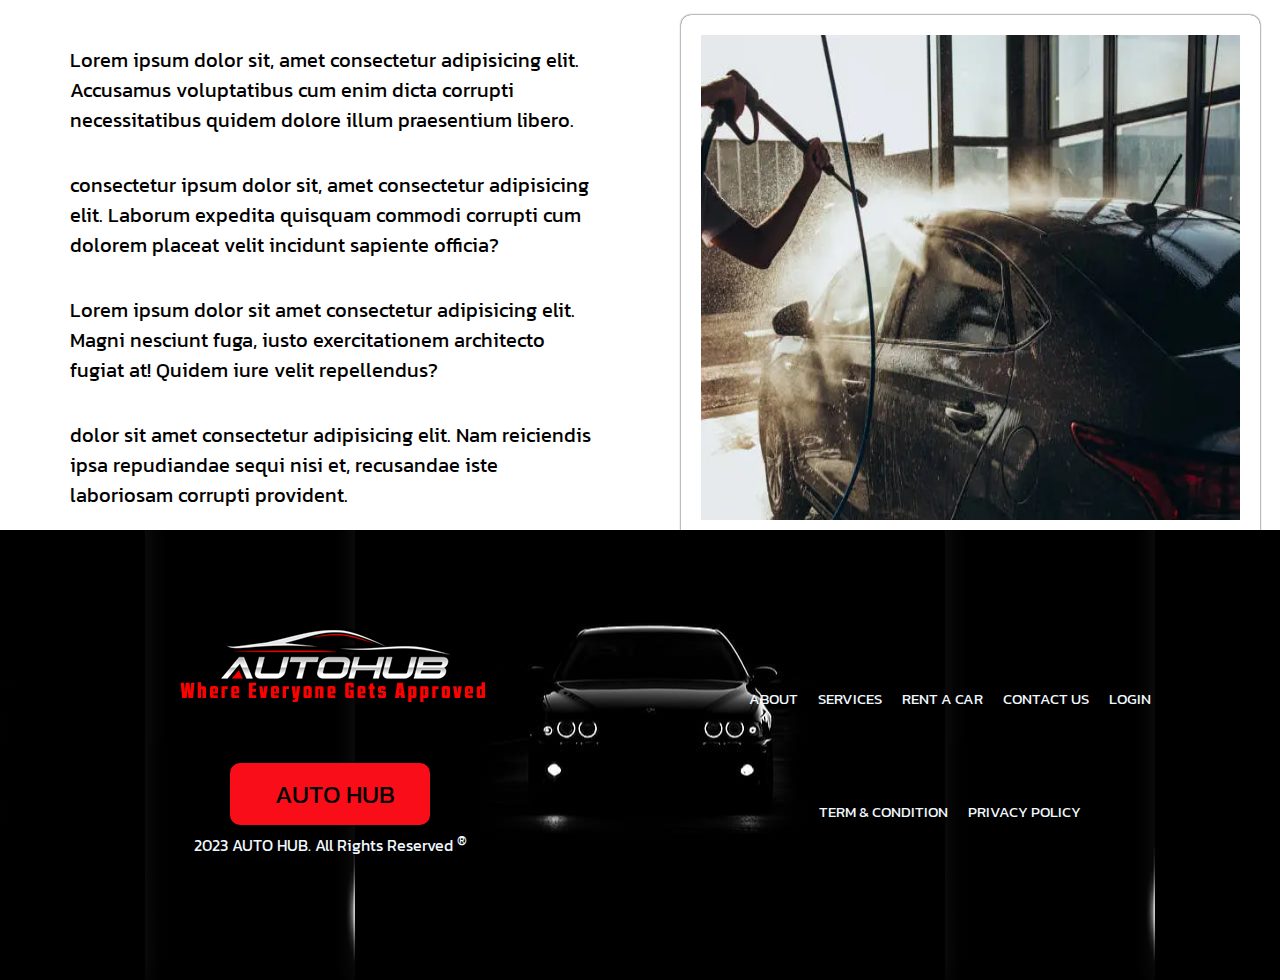
<file: service.html>
<!DOCTYPE html>
<html>

<head>
    <title>SERVICE</title>
    <link rel="stylesheet" type="text/css" href="./service.css" />
    <meta name="viewport" content="width=device-width,initial-scale=1.0">
    <link rel="stylesheet" href="https://cdnjs.cloudflare.com/ajax/libs/font-awesome/6.4.2/css/all.min.css"
        integrity="sha512-z3gLpd7yknf1YoNbCzqRKc4qyor8gaKU1qmn+CShxbuBusANI9QpRohGBreCFkKxLhei6S9CQXFEbbKuqLg0DA=="
        crossorigin="anonymous" referrerpolicy="no-referrer" />
    <link
        href="https://fonts.googleapis.com/css2?family=Kanit:ital,wght@0,100;0,200;0,300;0,400;0,500;0,600;0,700;0,800;0,900;1,100;1,200;1,300;1,400;1,500;1,600;1,700;1,800;1,900&family=Poppins:wght@400;500;600&family=Roboto:wght@100;300;400;500;700;900&family=Tilt+Prism&display=swap"
        rel="stylesheet">
</head>

<body>
    <div class="servicecontainer">
        <div class="nav">
            <a href="./index.html"> <img src="./logo.png" class="mainlogo" /> </a>
            <input type="checkbox" id="bar" />
            <label for="bar">
                <i class="fa-solid fa-bars"></i>
            </label>
            <div class="list">
                <a href="./about.html">
                    <ul>about</ul>
                </a>
                <a href="./service.html">
                    <ul>Services</ul>
                </a>
                <a href="./carrents.html">
                    <ul>rent a car</ul>
                </a>
                <a href="./contact.html">
                    <ul>contact us</ul>
                </a>
                <a href="./login.html" target="_blank">
                    <ul>login</ul>
                </a>
            </div>
        </div>
        <div class="serviceimg">
            <img src="./a-service-sign-in-a-room-lit-up.jpg" class="servicewallpaper" />
        </div>
        <div class="serviceheading">
            <h1>SERVICE</h1>
            <p>Lorem ipsum dolor sit amet consectetur adipisicing elit. Iste beatae harum repudiandae vel repellat culpa
                inventore, quasi tempore incidunt modi.</p>
        </div>
        <div class="servicecontent">
            <img src="./logo.png" class="logo" />
            <p>Lorem ipsum dolor sit amet, consectetur adipisicing elit. Amet deleniti porro ex deserunt unde illo
                nihil
                dolorum eaque, eos, ipsum, autem recusandae incidunt! Quo, quod enim! Accusamus debitis recusandae
                incidunt fugiat magnam fuga expedita illo consequuntur, maiores adipisci consequatur dolores dolorem
                repudiandae distinctio repellat assumenda quas alias eveniet. Aperiam et officia similique adipisci.
                Ab
                in vitae illum voluptate aliquid fugiat doloremque nam explicabo architecto obcaecati. Nulla omnis
                quae
                quia earum quidem nesciunt, hic at non, reiciendis maxime voluptas quisquam ratione itaque iure!
                Assumenda est unde quisquam harum et sint id, veritatis molestias ea eligendi temporibus impedit a
                ipsum
                sed cupiditate.</p>

        </div>
        <div class="servicebox1">
            <div class="imgalign">
                <img src="./service img auto.jpg" class="imagebox" />
            </div>
            <div class="sidepoint">
                <span>
                    <i class="fa-solid fa-car-side"></i>
                    <p>Lorem ipsum dolor sit, amet consectetur adipisicing elit. Accusamus voluptatibus cum enim dicta
                        corrupti necessitatibus quidem dolore illum praesentium libero.</p>
                </span>
                <span>
                    <i class="fa-solid fa-car-side"></i>
                    <p>consectetur ipsum dolor sit, amet consectetur adipisicing elit. Laborum expedita quisquam commodi
                        corrupti cum dolorem placeat velit incidunt sapiente officia?</p>
                </span>
                <span>
                    <i class="fa-solid fa-car-side"></i>
                    <p>Lorem ipsum dolor sit amet consectetur adipisicing elit. Magni nesciunt fuga, iusto
                        exercitationem
                        architecto fugiat at! Quidem iure velit repellendus?</p>
                </span>
                <span>
                    <i class="fa-solid fa-car-side"></i>
                    <p>dolor sit amet consectetur adipisicing elit. Nam reiciendis ipsa repudiandae sequi nisi et,
                        recusandae iste laboriosam corrupti provident.</p>
                </span>
            </div>
        </div>
        <div class="servicebox1 waterwash">
            <div class="sidepoint">
                <span>
                    <i class="fa-solid fa-car-side"></i>
                    <p>Lorem ipsum dolor sit, amet consectetur adipisicing elit. Accusamus voluptatibus cum enim dicta
                        corrupti necessitatibus quidem dolore illum praesentium libero.</p>
                </span>
                <span>
                    <i class="fa-solid fa-car-side"></i>
                    <p>consectetur ipsum dolor sit, amet consectetur adipisicing elit. Laborum expedita quisquam commodi
                        corrupti cum dolorem placeat velit incidunt sapiente officia?</p>
                </span>
                <span>
                    <i class="fa-solid fa-car-side"></i>
                    <p>Lorem ipsum dolor sit amet consectetur adipisicing elit. Magni nesciunt fuga, iusto
                        exercitationem
                        architecto fugiat at! Quidem iure velit repellendus?</p>
                </span>
                <span>
                    <i class="fa-solid fa-car-side"></i>
                    <p>dolor sit amet consectetur adipisicing elit. Nam reiciendis ipsa repudiandae sequi nisi et,
                        recusandae iste laboriosam corrupti provident.</p>
                </span>
            </div>
            <div class="imgalign">
                <img src="./water wash image.webp" class="imagebox waterwashimg" />
            </div>
        </div>
        <div class="bottombox">
            <div class="bottombox1">
                <img src="./logo.png" />
                <button><i class="fa-solid fa-location-dot fa-location box1font"></i>AUTO HUB</button>
                <p>2023 AUTO HUB. All Rights Reserved <sup>®</sup></p>
            </div>
            <div class="bottombox2">
                <div class="bottomlist">
                    <div class="navbar">
                        <a href="./about.html">
                            <ul>about</ul>
                        </a>
                        <a href="./service.html">
                            <ul>Services</ul>
                        </a>
                        <a href="./carrents.html">
                            <ul>rent a car</ul>
                        </a>
                        <a href="./contact.html">
                            <ul>contact us</ul>
                        </a>
                        <a href="./login.html" target="_blank">
                            <ul>login</ul>
                        </a>
                    </div>
                    <div class="bottomfonts">
                        <h1><i class="fa-brands fa-facebook-f "></i></h1>
                        <h1><i class="fa-brands fa-instagram "></i></h1>
                        <h1><i class="fa-brands fa-youtube "></i></h1>
                        <h1><i class="fa-brands fa-whatsapp"></i></h1>
                    </div>
                    <div class="tandc">
                        <p>Term & condition</p>
                        <p>Privacy Policy</p>
                    </div>
                </div>
            </div>
        </div>
    </div>
</body>
</file>
<file: index.css>
* {
    margin: 0;
    padding: 0;
    box-sizing: border-box;
    font-family: 'Kanit', sans-serif;
    scroll-behavior: smooth;
}

.container {
    background-image: url(./-toyota-supra-need-for-speed-games-hd-4k-cars.jpg);
    width: 100%;
    min-height: 100vh;
    background-repeat: no-repeat;
    background-size: cover;
    position: relative;
}

.nav a img {
    position: absolute;
    top: -17px;
    width: 270px;
}

.nav a img:hover {
    width: 275px;
}

.nav {
    display: flex;
    justify-content: space-between;
    align-items: center;
    background-color: rgb(0, 0, 0);
    height: 88px;
    z-index: 888;
    position: fixed;
    top: 0;
    width: 100%;
}


.list {
    display: flex;
    justify-content: space-between;
    gap: 30px;
    font-size: 20px;
    text-transform: uppercase;
    position: fixed;
    right: 25px;
    z-index: 999;
    padding-right: 15px;
}

a {
    text-decoration: none;
    color: rgb(255, 252, 252);
}

input {
    display: none !important;
}

.fa-bars {
    font-size: 25px;
    color: rgb(255, 255, 255);
    display: none !important;
    padding-right: 20px;

}

input:checked~.list {
    background-color: rgb(7, 8, 8, (0.7));
    right: 0;
}

.mainlogo .list a ul {
    position: relative;
}

.list a ul::after {
    content: '';
    width: 0%;
    height: 3px;
    background: red;
    margin: auto;
    display: block;
}

.list a ul:hover::after {
    width: 100%;
    transition: 0.4s;
}

.container>.contentimg {
    display: flex;
    flex-direction: column;
    align-items: center;
    justify-content: center;
    gap: 10px;
    position: absolute;
    top: 28%;
    color: rgb(250, 252, 253);
    width: 100%;
    padding: 20px;
    text-align: center;
}

.animation {
    position: relative;
    width: 700px;
}

.animation video {
    width: 100%;
    height: 100%;
    position: absolute;
    top: 0;
    left: 0;
    object-fit: cover;
}

.title {
    font-size: 100px;
    font-weight: 900;
    background-color: #000000;
    color: aliceblue;
    mix-blend-mode: multiply;
    border: 10px solid aliceblue;
}

.contentimg>p {
    font-size: 25px;
}

.indexbutton {
    width: 200px;
    height: 40px;
    background-color: blue;
    color: aliceblue;
    border-radius: 10px;
    font-size: 16px;
    opacity: 0.9;
    border: none;
}

.indexbutton:hover {
    width: 215px;
    height: 45px;
    background-color: crimson;
}

.bottombox {
    min-height: 50vh;
    background-image: url(./HD-wallpaper-black-bmw-car.jpg);
    width: 100%;
    background-position: center;
    display: flex;
    justify-content: flex-start;
    align-items: center;
    color: aliceblue;
    padding: 20px;
    position: relative;
}

.bottombox1 {
    display: flex;
    flex-direction: column;
    align-items: center;
    justify-content: space-evenly;
    width: 100%;
    gap: 85px;
    margin-bottom: 78px;
}

.bottombox2 {
    display: flex;
    justify-content: space-evenly;
    align-items: center;
    width: 100%;
}

.bottomlist {
    display: flex;
    justify-content: space-evenly;
    font-size: 20px;
    flex-direction: column;
    text-transform: uppercase;
    gap: 45px;
}

a {
    font-size: 15px;
    text-decoration: none;
    color: aliceblue;
}

.bottombox1>button {
    width: 200px;
    height: 62px;
    font-size: 25px;
    border: none;
    position: absolute;
    bottom: 160px;
    background-color: rgb(248, 13, 25);
    border-radius: 10px;
}

.bottombox1>button:hover {
    background-color: #ef4e03;
    color: #ffff;
}

.navbar {
    display: flex;
    gap: 20px;
}

.navbar>a:hover {
    color: #ef0303;
}

.tandc {
    display: flex;
    justify-content: center;
    font-size: 15px;
    gap: 20px;
}

.bottomfonts {
    display: flex;
    justify-content: center;
    gap: 25px;
}

.navbar:hover {
    color: #ef0303;
}

.tandc :hover {
    color: #ef0303;
}

.bottomfonts :hover {
    color: #ef0303;
}

.box1font {
    margin-right: 10px;
    color: rgb(27 27 211);
}

@media screen and (min-width:300px) and (max-width:950px) {
    .list {
        position: fixed;
        flex-direction: column;
        background-color: rgb(0, 0, 0);
        justify-content: space-evenly;
        top: 60px;
        align-items: center;
        right: -100%;
        width: 50%;
        height: 430px;
        transition: 0.5s;
        opacity: 0.9;
        z-index: 9;
    }

    .fa-bars {
        display: block !important;
        position: relative;
        right: 10px;
        top: 0px;
    }

    .contentimg>h1 {
        font-size: 40px;
    }

    .contentimg>p {
        font-size: 19px;
    }

    .bottombox {
        flex-direction: column;
    }

    .bottombox1 {
        margin-bottom: 20px;
    }

    .bottomlist {
        gap: 10px;
    }

    .bottombox1>button {
        bottom: -160px;
    }

}

@media screen and (min-width:300px) and (max-width:800px) {
    .animation {
        width: auto;
    }

    .animation>video {
        width: 100%;
    }

    .contentimg>p {
        text-align: justify;
    }
}

@media screen and (min-width:590px) and (max-width:950px) {
    .bottombox1>button {
        bottom: 225px;
        position: absolute;
    }
}

@media screen and (min-width:300px) and (max-width:530px) {

    .navbar>a {
        font-size: 10px;
        gap: 10px;
    }

    .bottombox1>img {
        width: 300px;
    }

    .bottombox1 {
        gap: 100px;
    }

    .title {
        font-size: 45px;
    }

    .animation>video {
        display: none !important;
    }

    .animation {
        background-color: #ef0303;
    }
}

@media screen and (min-width:300px) and (max-width:590px) {
    .container {
        min-height: 100vh;
    }

    .container>.contentimg {
        gap: 50px;
        top: 30%;
    }

    .title {
        font-size: 50px;
    }

    .tandc {
        font-size: 11px;
    }

    .bottombox1>button {
        bottom: 200px;
        position: absolute;
    }
}
</file>
<file: about.css>
* {
    margin: 0;
    padding: 0;
    box-sizing: border-box;
    font-family: 'Kanit', sans-serif;
}

.container {
    position: relative;
}

.nav a img {
    position: absolute;
    top: -27px;
    width: 270px;
}

.nav {
    display: flex;
    justify-content: space-between;
    align-items: center;
    background-color: rgb(0, 0, 0);
    height: 70px;
    z-index: 888;
    position: fixed;
    top: 0;
    width: 100%;
}

.list {
    display: flex;
    justify-content: space-between;
    gap: 30px;
    font-size: 20px;
    text-transform: uppercase;
    position: relative;
    right: 25px;
    z-index: 999;
    padding-right: 15px;
}

a {
    text-decoration: none;
    color: black;
}

input {
    display: none !important;
}

.fa-bars {
    font-size: 25px;
    color: black;
    display: none !important;
    padding-right: 20px;
}

input:checked~.list {
    background-color: rgb(7, 8, 8, (0.7));
    right: 0;
}


.list a ul::after {
    content: '';
    width: 0%;
    height: 3px;
    background: red;
    margin: auto;
    display: block;
}

.list a ul:hover::after {
    width: 100%;
    transition: 0.5s;
}

.aboutimg {
    height: 30vh;
}

.logo {
    width: fit-content;
}

.aboutwallpaper {
    width: 100%;
    height: 350px;
    position: absolute;
    top: 70px;
}

.aboutmobile {
    display: none !important;
}

.aboutheading {
    position: absolute;
    top: 140px;
    left: 50px;
}

.aboutheading h1 {
    font-size: 50px;
    color: aliceblue;
}

.aboutheading p {
    font-size: 20px;
    color: aliceblue;
}

.aboutcontent {
    display: flex;
    align-items: center;
    width: 100%;
    justify-content: center;
    min-height: 300px;
    position: relative;
    top: 259px;
}

.aboutcontent p {
    font-size: 20px;
    padding: 20px;
    width: 100%;
    text-align: justify;
}

.aboutfontbox {
    min-height: 100vh;
    background-image: url(./fontbackground\ image.webp);
    opacity: 0.9;
    background-repeat: no-repeat;
    background-size: cover;
    padding: 20px;
    position: relative;
    top: 250px;
}

.aboutfontbox>h1 {
    font-size: 40px;
}

.aboutfont {
    display: grid;
    grid-template-columns: auto auto auto;
    gap: 20px;
}

.fa-about {
    font-size: 40px;
    transition: 1s;
    cursor: pointer;
}

.fa-about:hover {
    transform: rotate(360deg);
}

.aboutfontbox {
    display: flex;
    flex-direction: column;
    justify-content: space-evenly;
    align-items: center;
    min-height: 100vh;
    color: aliceblue;
}

.fontabout {
    display: flex;
    align-items: center;
    gap: 20px;
}

.aboutfontcontent>p {
    font-size: 20px;
    text-align: justify;
}

.aboutfontcontent>h2 {
    font-size: 30px;
}

.brands {
    width: 170px;
    height: 250px;
    display: flex;
    border-radius: 7px;
    justify-content: center;
    flex-direction: column;
    align-items: center;
    background: aliceblue;
    text-align: center;
    box-shadow: 0 0 20px rgba(0, 0, 0, 4.5);
    transition: 400ms;
    cursor: pointer;
    margin: 10px;
}

marquee {
    height: 400px;
    display: flex;
    justify-content: center;
    align-items: center;
}

.brands:hover {
    transform: scale(1.3);
}

.brands1 {
    width: 100px;
    height: 100px;
}

.brandsh1 {
    text-align: center;
    font-size: 20px;
    font-weight: 900;
}

.brandbox {
    display: flex;
    gap: 30px;
}

.aboutbrands {
    min-height: 50vh;
    gap: 40px;
    background-image: url(./logo.png);
    background-repeat: no-repeat;
    background-position: center;
    padding: 50px;
    position: relative;
    top: 200px;
}

.bottombox {
    min-height: 50vh;
    background-image: url(./HD-wallpaper-black-bmw-car.jpg);
    width: 100%;
    background-position: center;
    display: flex;
    justify-content: flex-start;
    align-items: center;
    color: aliceblue;
    padding: 20px;
    position: relative;
    top: 135px;
}

.bottombox1 {
    display: flex;
    flex-direction: column;
    align-items: center;
    justify-content: space-evenly;
    width: 100%;
    gap: 85px;
    margin-bottom: 78px;
}

.bottombox2 {
    display: flex;
    justify-content: space-evenly;
    align-items: center;
    width: 100%;
}

.bottomlist {
    display: flex;
    justify-content: space-evenly;
    font-size: 20px;
    flex-direction: column;
    text-transform: uppercase;
    gap: 45px;
}

a {
    font-size: 15px;
    text-decoration: none;
    color: aliceblue;
}

.bottombox1>button {
    width: 200px;
    height: 62px;
    font-size: 25px;
    border: none;
    position: absolute;
    bottom: 160px;
    background-color: rgb(248, 13, 25);
    border-radius: 10px;
}

.bottombox1>button:hover {
    background-color: #ef4e03;
    color: #ffff;
}

.navbar {
    display: flex;
    gap: 20px;
}

.navbar>a:hover {
    color: #ef0303;
}

.tandc {
    display: flex;
    justify-content: center;
    font-size: 15px;
    gap: 20px;
}

.bottomfonts {
    display: flex;
    justify-content: center;
    gap: 25px;
}

.navbar:hover {
    color: #ef0303;
}

.tandc :hover {
    color: #ef0303;
}

.bottomfonts :hover {
    color: #ef0303;
}

.box1font {
    margin-right: 10px;
    color: rgb(27 27 211);
}

@media screen and (min-width:300px) and (max-width:800px) {
    .aboutwallpaper {
        display: none;
    }


    .aboutmobile {
        display: block !important;
        width: 100%;
        height: 350px;
        position: absolute;
        top: 70px;
        height: 400px;
    }

    .aboutcontent {
        flex-direction: column;
        align-items: center;
        margin-top: 65px;
        position: relative;
        top: 222px;
    }


    .logo {
        width: 250px;
    }
}

.brandsh1 {
    text-align: center;
    font-size: 15px;
    font-weight: 900;
}

.navbar {
    font-size: 12px;
    gap: 10px;
}

@media screen and (min-width:300px) and (max-width:950px) {
    .aboutfont {
        grid-template-columns: auto;
        gap: 30px;
        padding: 20px;
    }
}

@media screen and (min-width:300px) and (max-width:530px) {
    .aboutfontbox>h1 {
        font-size: 30px;
    }

    .aboutfontcontent>h2 {
        font-size: 24px;
    }

    .navbar>a {
        font-size: 10px;
        gap: 10px;
    }
}

@media screen and (min-width:300px) and (max-width:950px) {
    .list {
        position: fixed;
        flex-direction: column;
        background-color: rgb(0, 0, 0);
        justify-content: space-evenly;
        top: 60px;
        align-items: center;
        right: -100%;
        width: 50%;
        height: 430px;
        transition: 0.5s;
        opacity: 0.9;
        z-index: 9;
    }

    .fa-bars {
        display: block !important;
    }

    .fa-bars {
        color: aliceblue;
        position: absolute;
        right: 10px;
        top: 22px;
    }

}

@media screen and (min-width:300px) and (max-width:950px) {

    .bottombox {
        flex-direction: column;
    }

    .bottombox1>button {
        width: 250px;
        position: absolute;
        bottom: 245px;
    }

    .bottombox1 {
        margin-bottom: 30px;
    }

    .bottomlist {
        gap: 20px;
    }
}

@media screen and (min-width:300px) and (max-width:530px) {
    .navbar>a {
        font-size: 10px;
        gap: 10px;
    }

    .bottombox1>img {
        width: 300px;
    }
}
</file>
<file: carrents.css>
* {
    margin: 0;
    padding: 0;
    box-sizing: border-box;
    font-family: 'Kanit', sans-serif;
}

.rentcontainer {
    position: relative;
}

.nav a img {
    position: absolute;
    top: -17px;
    width: 270px;
}

.nav {
    display: flex;
    justify-content: space-between;
    align-items: center;
    background-color: rgb(0, 0, 0);
    height: 88px;
    z-index: 888;
    position: fixed;
    top: 0;
    width: 100%;
}

.list {
    display: flex;
    justify-content: space-between;
    gap: 30px;
    font-size: 20px;
    text-transform: uppercase;
    position: relative;
    right: 25px;
    z-index: 999;
    padding-right: 15px;
}

a {
    text-decoration: none;
    color: black;
}

input {
    display: none !important;
}

.fa-bars {
    font-size: 25px;
    color: rgb(255, 255, 255);
    display: none !important;
    padding-right: 20px;
}

input:checked~.list {
    background-color: rgb(7, 8, 8, (0.7));
    right: 0;
}

.list a ul::after {
    content: '';
    width: 0%;
    height: 3px;
    background: red;
    margin: auto;
    display: block;
}

.list a ul:hover::after {
    width: 100%;
    transition: 0.5s;
}

.rentimg {
    height: 76vh;
}

.rentcontent {
    display: flex;
}

.rentwallpaper {
    width: 100%;
    height: 350px;
    position: absolute;
    top: 87px;
    background-color: black;
    color: black;
}

.rentheading {
    position: absolute;
    top: 140px;
    left: 30px;
    color: aliceblue;
    display: flex;
    flex-direction: column;
    align-items: flex-start;
    gap: 16px;
}

.rentheading h1 {
    font-size: 50px;
}

.rentheading p {
    font-size: 20px;
}

.loginpage>button {
    width: 120px;
    height: 35px;
    background-color: #2196F3;
    border-radius: 5px;
    border: none;
}

a {
    text-decoration: none;
    font-size: 15px;
    color: #07090a;
}

.loginpage>button:hover {
    background-color: rgb(233, 7, 7);
}

marquee {
    color: black;
    width: 100%;
    font-weight: bolder;
    font-size: 50px;
}

.rentbox {
    min-height: 100vh;
    display: grid;
    grid-template-columns: auto auto auto;
    justify-content: space-evenly;
    align-items: center;
    gap: 30px;
    padding-bottom: 50px;
    padding: 23px;
}

.rentphotobox {
    width: 300px;
    height: 354px;
    border-radius: 10px;
    box-shadow: 0 0 5px rgba(0, 0, 0, 4.5);
    cursor: pointer;
}

.rentphotoboximg {
    width: 300px;
    height: 150px;
    border-radius: 10px 10px 0px 0px;
}

.offerdetails {
    display: flex;
    flex-direction: column;
    justify-content: space-evenly;
    height: 200px;
}

.ratings {
    border-bottom: 1px solid grey;
    padding: 10px;
    display: flex;
    flex-direction: column;
    gap: 7px;
}

.rentprice {
    display: flex;
    justify-content: space-between;
    align-items: center;
    padding: 10px;
}

.fa-star {
    color: gold;
    padding-right: 15px;
}

.rentprice>button {
    padding: 5px;
    border-radius: 7px;
    border: 1px solid grey;
}

.rentprice>button:hover {
    background-color: red;
}

.fa-location-dot {
    color: blue;
    padding-right: 4px;
}

.mobile {
    display: none !important;
}

.customerreview {
    min-height: 100vh;
    background-image: url(./greeting-1296493_640.webp);
    background-repeat: no-repeat;
    width: 100%;
    background-size: cover;
}

.customcontainer {
    display: flex;
    flex-direction: column;
    align-items: center;
    text-align: center;
}

.customsubcontainer {
    display: flex;
    justify-content: center;
    align-items: center;
}

.customcontainer>h1 {
    padding: 4%;
    font-size: 50px;
    color: #07090a;
    font-weight: 800;
    width: 100%;
}

.customcolumnbox {
    width: 100%;
    display: flex;
    flex-direction: column;
    gap: 62px;
    padding: 20px;
}

.customcontent {
    display: flex;
    flex-direction: column;
    color: rgb(3 2 2);
    border: 3px solid black;
    background: #ffffffc4;
    border-radius: 11px;
    box-shadow: 0 0 10px rgba(255, 255, 255, 0.5)
}

.customcontent>p:last-child {
    font-size: smaller;
}

.customcontent>h2 {
    font-size: 35px;
    font-weight: bold;
}

.customone>span {
    float: left;
    padding-right: 15px;
    color: gold;
    font-size: 50px;
    display: flex;
    justify-content: baseline;
}

.customcontent {
    display: flex;
    flex-direction: column;
    color: rgb(0, 0, 0);
}

.bottombox {
    min-height: 50vh;
    background-image: url(./HD-wallpaper-black-bmw-car.jpg);
    width: 100%;
    background-position: center;
    display: flex;
    justify-content: flex-start;
    align-items: center;
    color: aliceblue;
    padding: 20px;
    text-align: center;

}

.bottombox1 {
    display: flex;
    flex-direction: column;
    align-items: center;
    justify-content: space-evenly;
    width: 100%;
    gap: 85px;
    margin-bottom: 80px;
}

.bottombox2 {
    display: flex;
    justify-content: space-evenly;
    align-items: center;
    width: 100%;
}

.bottomlist {
    display: flex;
    justify-content: space-evenly;
    font-size: 20px;
    flex-direction: column;
    text-transform: uppercase;
    gap: 37px;
}

a {
    font-size: 15px;
    text-decoration: none;
    color: aliceblue;
}

.bottombox1>button {
    width: 200px;
    height: 62px;
    font-size: 25px;
    border: none;
    position: absolute;
    bottom: 170px;
    background-color: rgb(248, 13, 25);
    border-radius: 10px;
}

.bottombox1>button:hover {
    background-color: #ef4e03;
    color: #ffff;
}

.navbar {
    display: flex;
    gap: 20px;
}

.navbar>a:hover {
    color: #ef0303;
}

.tandc {
    display: flex;
    justify-content: center;
    font-size: 15px;
    gap: 20px;
}

.bottomfonts {
    display: flex;
    justify-content: center;
    gap: 25px;
}

.navbar:hover {
    color: #ef0303;
}

.tandc :hover {
    color: #ef0303;
}

.bottomfonts :hover {
    color: #ef0303;
}

.box1font {
    margin-right: 10px;
    color: rgb(27 27 211);
}


@media screen and (min-width:300px) and (max-width:650px) {
    .rentbox {
        grid-template-columns: auto;
    }

    .mobile {
        display: block !important;
        width: 100%;
        height: 350px;
        position: absolute;
        top: 87px;
        height: 400px;
    }

    .customsubcontainer {
        flex-direction: column;
    }

    marquee {
        font-size: 30px;
        margin-top: 78px;
    }
}

@media screen and (min-width:650px) and (max-width:1024px) {
    .rentbox {
        grid-template-columns: auto auto;
        gap: 10px;
        padding: 20px;
    }

    .customsubcontainer {
        flex-direction: column;
    }

    .customcontainer {
        text-align: center;
    }

    marquee {
        font-size: 30px;
        padding-top: 22px;
    }
}

@media screen and (min-width:1024px) and (max-width:1400px) {
    marquee {
        font-size: 30px;
    }
}


@media screen and (min-width:300px) and (max-width:950px) {
    .list {
        position: fixed;
        flex-direction: column;
        background-color: rgb(0, 0, 0);
        justify-content: space-evenly;
        top: 60px;
        align-items: center;
        right: -100%;
        width: 50%;
        height: 430px;
        transition: 0.5s;
        opacity: 0.9;
        z-index: 9;
    }

    .fa-bars {
        display: block !important;
    }

    .contentimg>h1 {
        font-size: 40px;
    }

    .contentimg>p {
        font-size: 19px;
    }

    .fa-bars {
        position: absolute;
        right: 10px;
        top: 22px;
    }
}

@media screen and (min-width:300px) and (max-width:950px) {

    .bottombox {
        flex-direction: column;
    }

    .bottombox1 {
        margin-bottom: 20px;
    }

    .bottombox1>button {
        bottom: 230px;
    }

    .bottomlist {
        gap: 20px;
    }
}

@media screen and (min-width:300px) and (max-width:530px) {
    .navbar>a {
        font-size: 10px;
        gap: 10px;
    }

    .bottombox1>img {
        width: 300px;
    }
}
</file>
<file: contact.css>
* {
    margin: 0;
    padding: 0;
    box-sizing: border-box;
    font-family: 'Kanit', sans-serif;
}

.servicecontainer {
    position: relative;
}

.nav a img {
    position: absolute;
    top: -17px;
    width: 270px;
}

.nav {
    display: flex;
    justify-content: space-between;
    align-items: center;
    background-color: rgb(0, 0, 0);
    height: 88px;
    z-index: 888;
    position: fixed;
    top: 0;
    width: 100%;
}

.list {
    display: flex;
    justify-content: space-between;
    gap: 30px;
    font-size: 20px;
    text-transform: uppercase;
    position: relative;
    right: 25px;
    z-index: 999;
    padding-right: 15px;
}

a {
    text-decoration: none;
    color: black;
}

input {
    display: none !important;
}

.fa-bars {
    font-size: 25px;
    color: aliceblue;
    display: none !important;
    padding-right: 20px;
}

input:checked~.list {
    background-color: rgb(7, 8, 8, (0.7));
    right: 0;
}

.list a ul::after {
    content: '';
    width: 0%;
    height: 3px;
    background: red;
    margin: auto;
    display: block;
}

.list a ul:hover::after {
    width: 100%;
    transition: 0.5s;
}

.serviceimg {
    min-height: 76vh;
    object-fit: cover;
}

.logocontent {
    display: flex;
}

.servicewallpaper {
    width: 100%;
    height: 350px;
    position: absolute;
    top: 87px;
}

.serviceheading {
    position: absolute;
    top: 140px;
    left: 50px;
    color: aliceblue;
}

.serviceheading h1 {
    font-size: 50px;
}

.serviceheading p {
    font-size: 20px;
}

.contactcontainer {
    min-height: 100vh;
}

.contactsubcontainer1 {
    display: flex;
    flex-direction: column;
    align-items: unset;
}

.contactmenu {
    width: 50%;
    text-align: center;
    margin: auto;
}

marquee {
    color: #f50f0f;
    width: 100%;
    font-weight: bolder;
    font-size: 40px;
    padding: 20px;
}

.contactmenu>h1 {
    font-size: 40px;
    font-family: sans-serif;
}

.contactmenu>p {
    font-weight: 700;
    font-size: 17px;
    text-align: justify;
}

.img1,
.img2,
.img3 {
    width: 350px;
    height: 200px;
}

.contactimage123 {
    display: flex;
    justify-content: space-around;
    min-height: 50vh;
    padding: 20px;
}

.box {
    border: 1px solid #8cc6c6;
    background-color: aliceblue;
    width: 400px;
    display: flex;
    justify-content: center;
    flex-direction: column;
    align-items: center;
    padding: 25px;
}

.font {
    font-size: 30px;
}

.box>p {
    font-weight: 500;
    font-size: 20px;
    text-align: justify;
}

.contactblue {
    text-align: center;
    padding-top: 20px;
    color: #8cc6c6;
}

.under {
    text-decoration: underline;

}

.heart {
    font-size: 39px;
    color: #a52222;
    ;
}

.contactbottommed {
    display: flex;
    background-color: black;
    margin-bottom: 70px;
    color: antiquewhite;
    min-height: 50vh;
    padding: 20px;
}

.one>p {
    width: 50%;
}

.img4,
.img5 {
    width: 425px;
    height: 350px;
}

.contactmiddle {
    display: flex;
    flex-direction: column;
    align-items: center;
    justify-content: center;
    background-color: #8cc6c6;
    width: 499px;
    height: 350px;
}

.contactmiddle>h1 {
    font-size: 30px;
}

.contactmiddle>p {
    text-align: center;
    font-size: 18px;
    width: 499px;
}

button {
    width: 125px;
    height: 30px;
    background-color: aliceblue;
    border: 0;
    margin-top: 15px;
}

.one {
    display: flex;
    flex-direction: column;
    justify-content: center;
    align-items: center;
    text-align: center;
    min-height: 35vh;
}

.contactsubcontainer3 {
    display: flex;
    align-items: center;
    padding: 20px;
}

.map {
    width: 100%;
    text-align: center;
}

.mapbutton {
    display: none !important;
    font-size: 20px;
}

.num {
    display: flex;
    justify-content: center;
    align-items: center;
    flex-direction: column;
    text-align: center;

}

.num>h1 {
    color: blue;
}

.num>h4 {
    color: blue;
}

.img6 {
    width: 800px;
    height: 500px;
}

.contactsubcontainer4 {
    display: flex;
    justify-content: space-around;
    background-color: red;
    color: aliceblue;
    margin-top: 80px;
    margin-bottom: 50px;
    min-height: 140px;
    align-items: center;
    text-align: center;
}

.bottombox {
    min-height: 50vh;
    background-image: url(./HD-wallpaper-black-bmw-car.jpg);
    width: 100%;
    background-position: center;
    display: flex;
    justify-content: flex-start;
    align-items: center;
    color: aliceblue;
    padding: 20px;
    text-align: center;

}

.bottombox1 {
    display: flex;
    flex-direction: column;
    align-items: center;
    justify-content: space-evenly;
    width: 100%;
    gap: 85px;
    margin-bottom: 80px;
}

.bottombox2 {
    display: flex;
    justify-content: space-evenly;
    align-items: center;
    width: 100%;
}

.bottomlist {
    display: flex;
    justify-content: space-evenly;
    font-size: 20px;
    flex-direction: column;
    text-transform: uppercase;
    gap: 37px;
}

a {
    font-size: 15px;
    text-decoration: none;
    color: aliceblue;
}

.bottombox1>button {
    width: 200px;
    height: 62px;
    font-size: 25px;
    border: none;
    position: absolute;
    bottom: 170px;
    background-color: rgb(248, 13, 25);
    border-radius: 10px;
}

.bottombox1>button:hover {
    background-color: #ef4e03;
    color: #ffff;
}

.navbar {
    display: flex;
    gap: 20px;
}

.navbar>a:hover {
    color: #ef0303;
}

.tandc {
    display: flex;
    justify-content: center;
    font-size: 15px;
    gap: 20px;
}

.bottomfonts {
    display: flex;
    justify-content: center;
    gap: 25px;
}

.navbar:hover {
    color: #ef0303;
}

.tandc :hover {
    color: #ef0303;
}

.bottomfonts :hover {
    color: #ef0303;
}

.box1font {
    margin-right: 10px;
    color: rgb(27 27 211);
}

@media screen and (min-width:300px) and (max-width:1300px) {
    .contactimage123 {
        display: grid;
        grid-template-columns: auto;
        gap: 15px;
        align-items: center;
        justify-content: center;
    }

    .contactbottommed {
        display: grid;
        grid-template-columns: auto auto;
    }
}

@media screen and (min-width:300px) and (max-width:800px) {
    .contactsubcontainer3 {
        flex-direction: column;
        justify-content: center;
        align-items: center;
    }

    .contactsubcontainer4 {
        flex-direction: column;
        gap: 25px;
        padding: 20px;
    }

    .img1,
    .img2,
    .img3 {
        width: 250px;
    }
}

@media screen and (min-width:300px) and (max-width:650px) {
    .map {
        display: none !important;
        padding-top: 20px;
    }

    .mapbutton {
        display: block !important;
        background-color: #ae04bb;
        width: 300px;
        height: 55px;
        margin-top: -50px;
        margin-bottom: 25px;
    }
}

@media screen and (min-width:300px) and (max-width:950px) {
    .list {
        position: fixed;
        flex-direction: column;
        background-color: rgb(0, 0, 0);
        justify-content: space-evenly;
        top: 60px;
        align-items: center;
        right: -100%;
        width: 50%;
        height: 430px;
        transition: 0.5s;
        opacity: 0.9;
        z-index: 9;
    }

    .fa-bars {
        position: absolute;
        right: 10px;
        top: 22px;
        display: block !important;
    }

    .contactmenu {
        margin-top: 10px;
    }
}

@media screen and (min-width:300px) and (max-width:950px) {
    .bottombox {
        flex-direction: column;
    }

    .bottombox1 {
        margin-bottom: 20px;
    }

    .bottomlist {
        gap: 20px;
    }

    .bottombox1>button {
        bottom: 240px;
    }
}

@media screen and (min-width:300px) and (max-width:530px) {
    .navbar>a {
        font-size: 10px;
        gap: 10px;
    }

    .bottombox1>img {
        width: 300px;
    }

    .box {
        width: auto;
    }

    .contactmenu {
        width: 100%;
        padding: 10px;
    }

    .num>h1 {
        color: blue;
        font-weight: 900;
    }
}
</file>
<file: login.css>
* {
    margin: 0;
    padding: 0;
    box-sizing: border-box;
    font-family: 'Kanit', sans-serif;
}

.logincontainer {
    background-image: url(./login\ page\ wallpaper\ toyata.jpg);
    background-repeat: no-repeat;
    background-size: cover;
    min-height: 100vh;
    display: flex;
    justify-content: space-evenly;
    align-items: center;
    gap: 100px;
}

.loginbox1 {
    height: 240px;
    display: flex;
    flex-direction: column;
    justify-content: space-between;
    align-items: center;
}

.loginbox1>p {
    color: aliceblue;
    font-size: 20px;
}

.login1 {
    text-decoration: none;
    color: blue;
    background-color: aliceblue;
    padding: 5px;
    border-radius: 5px;
    font-weight: 900;
}

.loginbox1>button {
    width: 125px;
    height: 40px;
    border-radius: 10px;
    border: none;
    background-color: #3c3ccf;
    font-size: 17px;
    color: aliceblue;
    margin-bottom: -10px;
}

.loginsubcontainer {
    background-color: rgba(10, 10, 10, 0.7);
    padding: 40px;
    display: flex;
    flex-direction: column;
    align-items: center;
    justify-content: space-evenly;
    gap: 10px;
    border-radius: 10px;
    cursor: pointer;
}

.loginsubcontainer>button {
    width: 125px;
    height: 40px;
    border-radius: 10px;
    border: none;
    background-color: #3c3ccf;
    font-size: 14px;
    color: aliceblue;
    cursor: pointer;
}

button:hover {
    background-color: red;
}

.login1:hover {
    background-color: blue;
    color: aliceblue;
    padding: 5px;
    border-radius: 7px;
}

input {
    min-width: 250px;
    height: 45px;
    padding-left: 10px;
    position: relative;
}

label {
    font-weight: 600;
    color: aliceblue;
}

span {
    display: flex;
    align-items: center;
    position: relative;
}

i {
    background-color: aliceblue;
    height: 39px;
    width: 43px;
    position: absolute;
    right: 1px;
    border: none;
    font-size: 25px;
    padding-top: 7px;
    padding-left: 7px;
}

@media screen and (min-width:300px) and (max-width:950px) {
    .logincontainer {
        display: grid;
        grid-template-columns: auto;
    }

    .loginsubcontainer {
        padding: 20px;
    }

    .logo {
        width: 300px;
    }

    .loginsubcontainer {
        padding: 20px;
        width: fit-content;

    }
}
</file>
<file: service.css>
* {
    margin: 0;
    padding: 0;
    box-sizing: border-box;
    font-family: 'Kanit', sans-serif;
}

.servicecontainer {
    position: relative;
}

.nav a img {
    position: absolute;
    top: -17px;
    width: 270px;
}

.nav {
    display: flex;
    justify-content: space-between;
    align-items: center;
    background-color: rgb(0, 0, 0);
    height: 88px;
    z-index: 888;
    position: fixed;
    top: 0;
    width: 100%;
}

.list {
    display: flex;
    justify-content: space-between;
    gap: 30px;
    font-size: 20px;
    text-transform: uppercase;
    position: relative;
    right: 25px;
    z-index: 999;
    padding-right: 15px;
}

a {
    text-decoration: none;
    color: black;
}

input {
    display: none !important;
}

.fa-bars {
    font-size: 25px;
    color: black;
    display: none !important;
    padding-right: 20px;
}

input:checked~.list {
    background-color: rgb(7, 8, 8, (0.7));
    right: 0;
}

.list a ul::after {
    content: '';
    width: 0%;
    height: 3px;
    background: red;
    margin: auto;
    display: block;
}

.list a ul:hover::after {
    width: 100%;
    transition: 0.5s;
}

.serviceimg {
    height: 60vh;
}

.logo {
    width: fit-content;
    background-color: black;
    border-radius: 10px;
}

.logocontent {
    display: flex;
}

.servicewallpaper {
    width: 100%;
    height: 350px;
    position: absolute;
    top: 87px;
}

.serviceheading {
    position: absolute;
    top: 140px;
    left: 50px;
    color: aliceblue;
}

.serviceheading h1 {
    font-size: 50px;
}

.serviceheading p {
    font-size: 20px;
}

.servicecontent p {
    font-size: 20px;
    padding: 20px;
    width: 100%;
    text-align: justify;
}

.servicecontent {
    display: flex;
    flex-direction: column;
    align-items: center;
    justify-content: center;
    position: relative;
    top: 125px;
}

.servicebox1 {
    min-height: 430px;
    display: flex;
    gap: 10px;
    position: relative;
    top: 100px;
}

.logocontent {
    height: 50vh;
}

.imagebox {
    width: 486px;
    height: 372px;
    border-radius: 10px;
    box-shadow: 0 0 2px rgba(0, 0, 0, 4.5);
    padding: 20px;
}

.sidepoint {
    display: flex;
    flex-direction: column;
    align-items: center;
    gap: 35px;
    font-size: 20px;
    width: 100%;
    padding: 50px;
}

.sidepoint span {
    display: flex;
    align-items: center;
    gap: 20px;
}

.imgalign {
    width: 100%;
    display: flex;
    justify-content: center;
    align-items: center;
    padding: 20px;
    overflow: hidden;
    cursor: pointer;
}

.imgalign img {
    width: 100%;
    height: 100%;
    transition: 0.3s;
}

.imgalign img:hover {
    transform: scale(1.1);
}

.fa-car-side {
    font-size: 25px;
}

.bottombox {
    min-height: 50vh;
    background-image: url(./HD-wallpaper-black-bmw-car.jpg);
    width: 100%;
    background-position: center;
    display: flex;
    justify-content: flex-start;
    align-items: center;
    color: aliceblue;
    padding: 20px;
    position: relative;
    top: 70px;

}

.bottombox1 {
    display: flex;
    flex-direction: column;
    align-items: center;
    justify-content: space-evenly;
    width: 100%;
    gap: 85px;
    margin-bottom: 78px;
}

.bottombox2 {
    display: flex;
    justify-content: space-evenly;
    align-items: center;
    width: 100%;
}

.bottomlist {
    display: flex;
    justify-content: space-evenly;
    font-size: 20px;
    flex-direction: column;
    text-transform: uppercase;
    gap: 45px;
}

a {
    font-size: 15px;
    text-decoration: none;
    color: aliceblue;
}

.bottombox1>button {
    width: 200px;
    height: 62px;
    font-size: 25px;
    border: none;
    position: absolute;
    bottom: -235px;
    background-color: rgb(248, 13, 25);
    border-radius: 10px;
}

.bottombox1>button:hover {
    background-color: #ef4e03;
    color: #ffff;
}

.navbar {
    display: flex;
    gap: 20px;
}

.navbar>a:hover {
    color: #ef0303;
}

.tandc {
    display: flex;
    justify-content: center;
    font-size: 15px;
    gap: 20px;
}

.bottomfonts {
    display: flex;
    justify-content: center;
    gap: 25px;
}

.navbar:hover {
    color: #ef0303;
}

.tandc :hover {
    color: #ef0303;
}

.bottomfonts :hover {
    color: #ef0303;
}

.box1font {
    margin-right: 10px;
    color: rgb(27 27 211);
}

.bottombox {
    min-height: 50vh;
    background-image: url(./HD-wallpaper-black-bmw-car.jpg);
    width: 100%;
    background-position: center;
    display: flex;
    justify-content: flex-start;
    align-items: center;
    color: aliceblue;
    padding: 20px;

}

.bottombox1 {
    display: flex;
    flex-direction: column;
    align-items: center;
    justify-content: space-evenly;
    width: 100%;
    gap: 85px;
    margin-bottom: 78px;
}

.bottombox2 {
    display: flex;
    justify-content: space-evenly;
    align-items: center;
    width: 100%;
}

.bottomlist {
    display: flex;
    justify-content: space-evenly;
    font-size: 20px;
    flex-direction: column;
    text-transform: uppercase;
    gap: 45px;
}

a {
    font-size: 15px;
    text-decoration: none;
    color: aliceblue;
}

.bottombox1>button {
    width: 200px;
    height: 62px;
    font-size: 25px;
    border: none;
    position: absolute;
    bottom: 155px;
    background-color: rgb(248, 13, 25);
    border-radius: 10px;
}

.bottombox1>button:hover {
    background-color: #ef4e03;
    color: #ffff;
}

.navbar {
    display: flex;
    gap: 20px;
}

.navbar>a:hover {
    color: #ef0303;
}

.tandc {
    display: flex;
    justify-content: center;
    font-size: 15px;
    gap: 20px;
}

.bottomfonts {
    display: flex;
    justify-content: center;
    gap: 25px;
}

.navbar:hover {
    color: #ef0303;
}

.tandc :hover {
    color: #ef0303;
}

.bottomfonts :hover {
    color: #ef0303;
}

.box1font {
    margin-right: 10px;
    color: rgb(27 27 211);
}

@media screen and (min-width:300px) and (max-width:950px) {
    .servicecontent {
        flex-direction: column;
    }

    .servicebox1 {
        flex-direction: column;
        align-items: center;
        justify-content: center;
    }

    .waterwash {
        flex-direction: column-reverse;
    }
}

@media screen and (min-width:300px) and (max-width:950px) {
    .list {
        position: fixed;
        flex-direction: column;
        background-color: rgb(0, 0, 0);
        justify-content: space-evenly;
        top: 60px;
        align-items: center;
        right: -100%;
        width: 50%;
        height: 430px;
        transition: 0.5s;
        opacity: 0.9;
        z-index: 9;
    }

    .fa-bars {
        display: block !important;
    }

    .fa-bars {
        color: aliceblue;
        position: absolute;
        right: 10px;
        top: 22px;
    }
}

@media screen and (min-width:300px) and (max-width:950px) {

    .bottombox {
        flex-direction: column;
    }

    .bottombox1>button {
        bottom: 244px;
    }

    .bottomlist {
        gap: 20px;
    }

    .bottombox1 {
        margin-bottom: 20px;
    }
}

@media screen and (min-width:300px) and (max-width:530px) {
    .navbar>a {
        font-size: 10px;
        gap: 10px;
    }

    .bottombox1>img {
        width: 300px;
    }

    .logo {
        width: 300px;
    }

}
</file>
